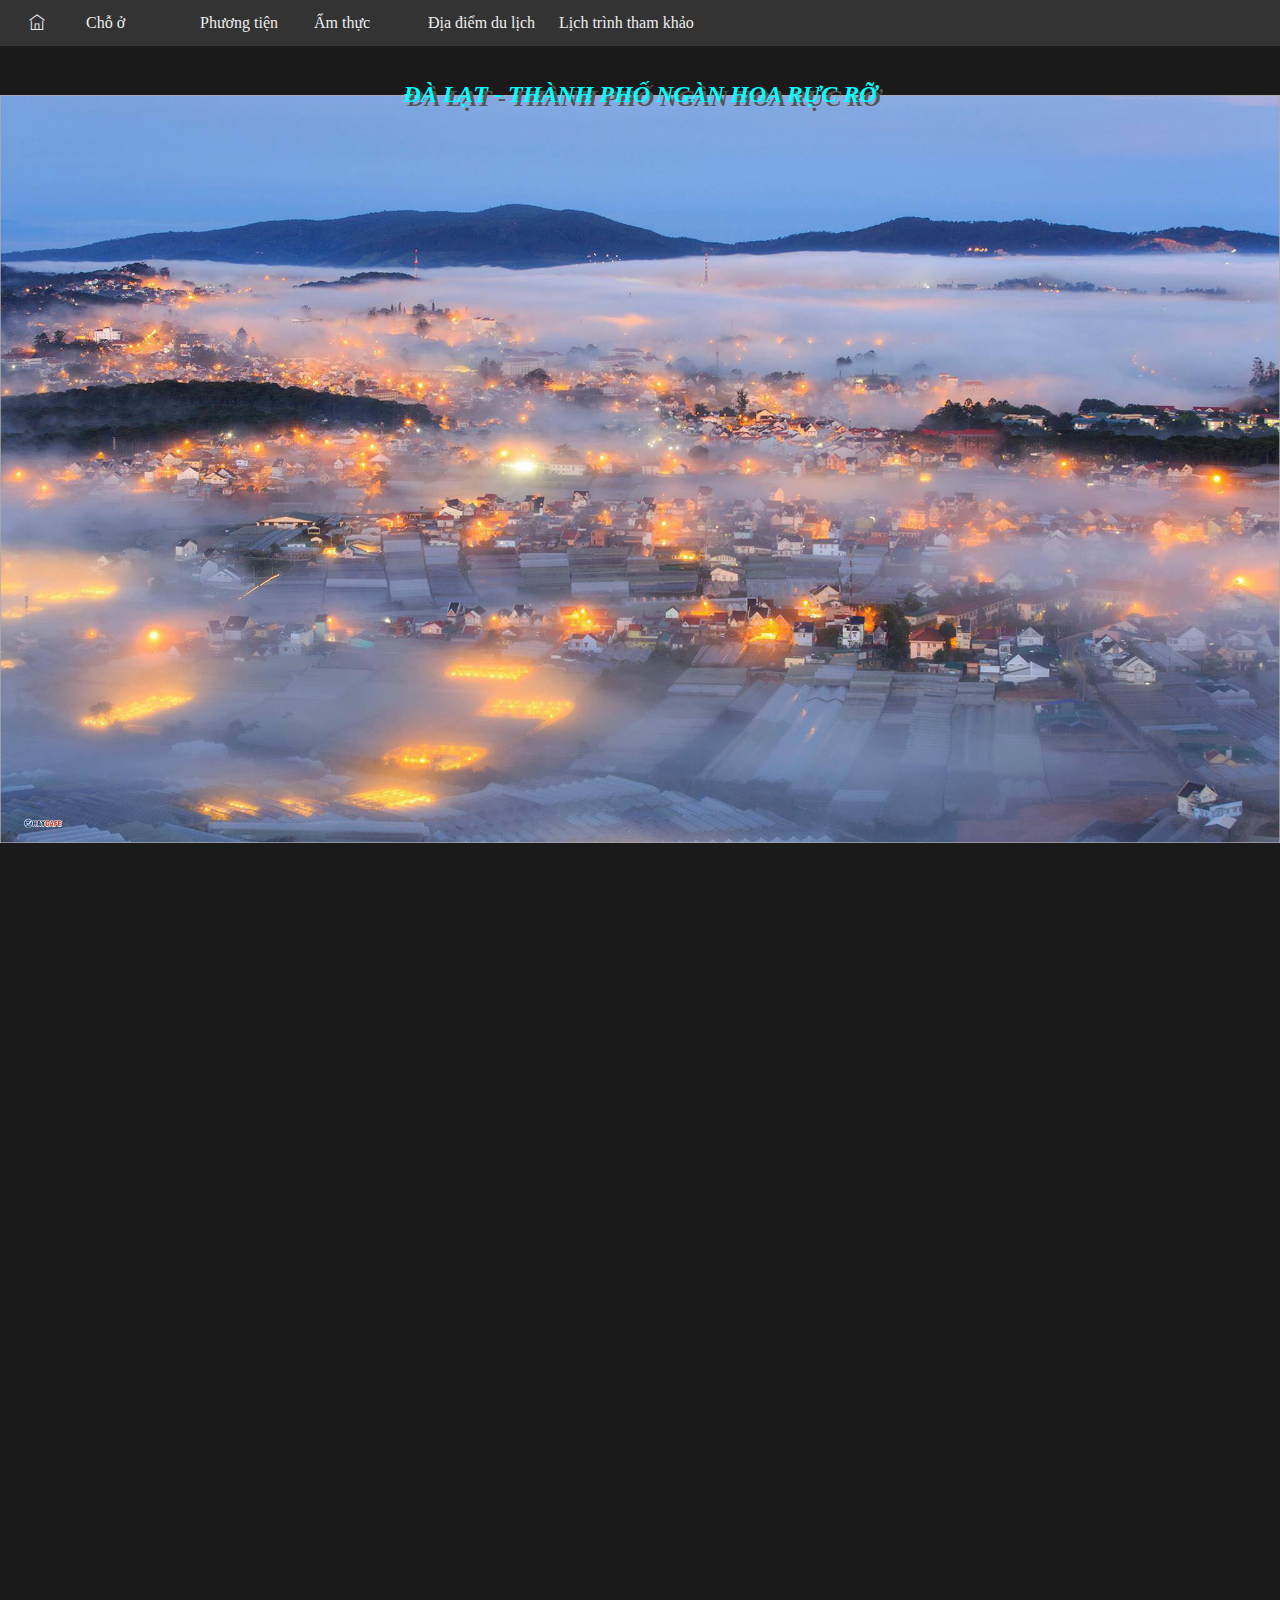
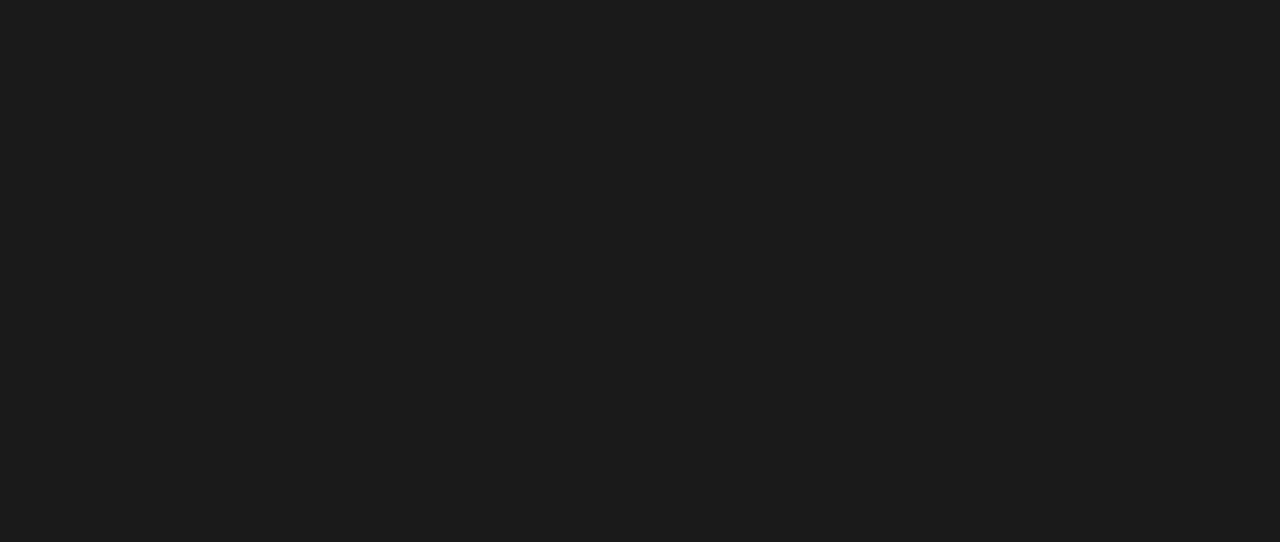
<file: index.html>
<!DOCTYPE html>
<html lang="en">
<head>
    <meta charset="UTF-8">
    <meta name="viewport" content="width=device-width, initial-scale=1.0">
    <title>Đà Lạt</title>
    <link rel="stylesheet" href="./asset/themify-icons-font/themify-icons/themify-icons.css">
    <link rel="stylesheet" href="./asset/css/main.css">
</head>
<body>
    <div id="main">
        <div id="menu">
            <i class="menu__homeIcon"></i>
            <ul class="menu__options menu__accom">
                <li>Chỗ ở</li>
                <li>Khách sạn</li>
                <li>Homestay</li>
            </ul>
            <ul class="menu__options menu__vehicle">
                <li>Phương tiện</li>
                <li>Xe máy</li>
                <li>Ô tô</li>
            </ul>
            <ul class="menu__options menu__cuisine">
                <li>Ẩm thực</li>              
                <li>Món chính</li>
                <li>Ăn vặt</li>
                <li>Đặc sản</li>
            </ul>
            <ul class="menu__options menu__touristSites">
                <li>Địa điểm du lịch</li>
                <li>Tham quan</li>
                <li>Vui chơi</li>
            </ul>
            <ul class="menu__options menu__samplePlan">
                <li>Lịch trình tham khảo</li>
            </ul>
        </div>
        <div class="content">
            
        </div>
        <div id="contact">
            <h1>CONTACT ME</h1>
            <div class="contact__icons">
                <i class="ti-facebook" ></i>
                <i class="ti-instagram"></i>
                <i class="ti-twitter-alt"></i>
            </div>
        </div>
    </div>
    
    <script src="./asset/js/main.js">
        
    </script>
</body>

</html>
</file>
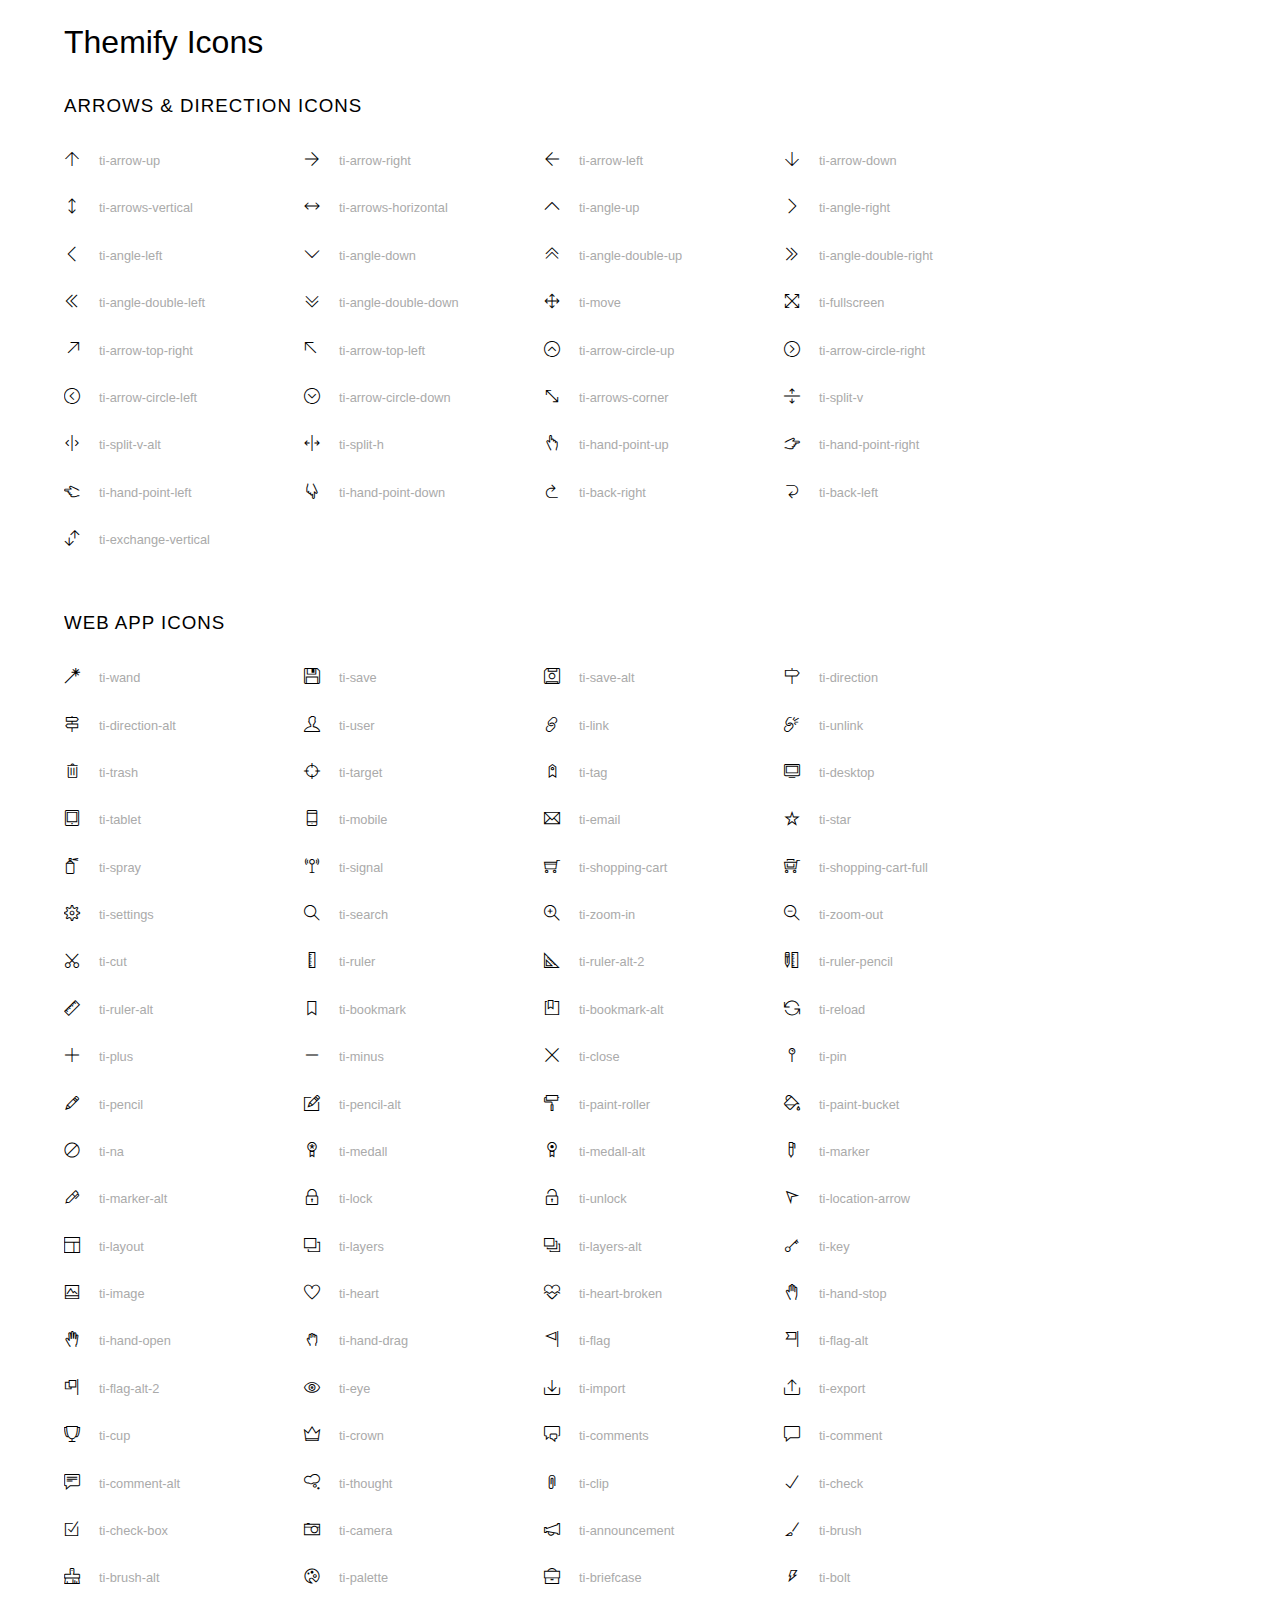
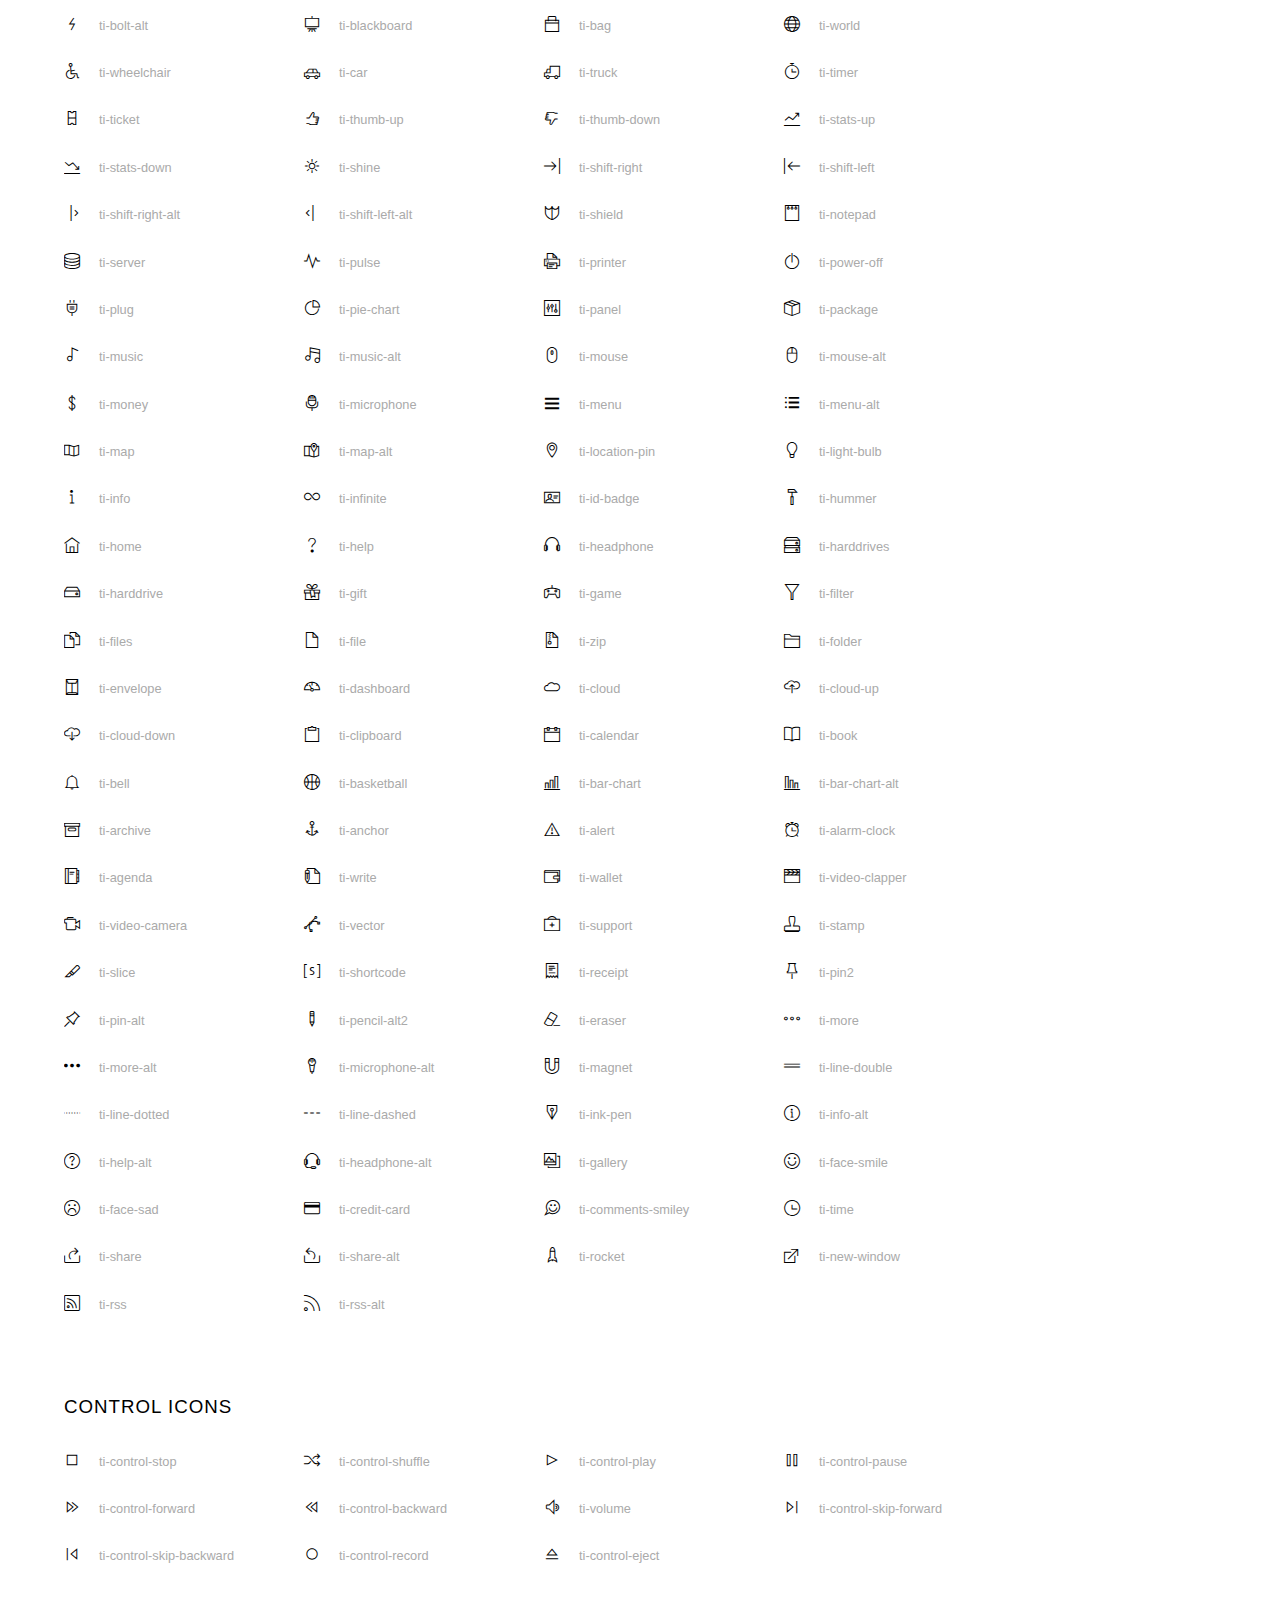
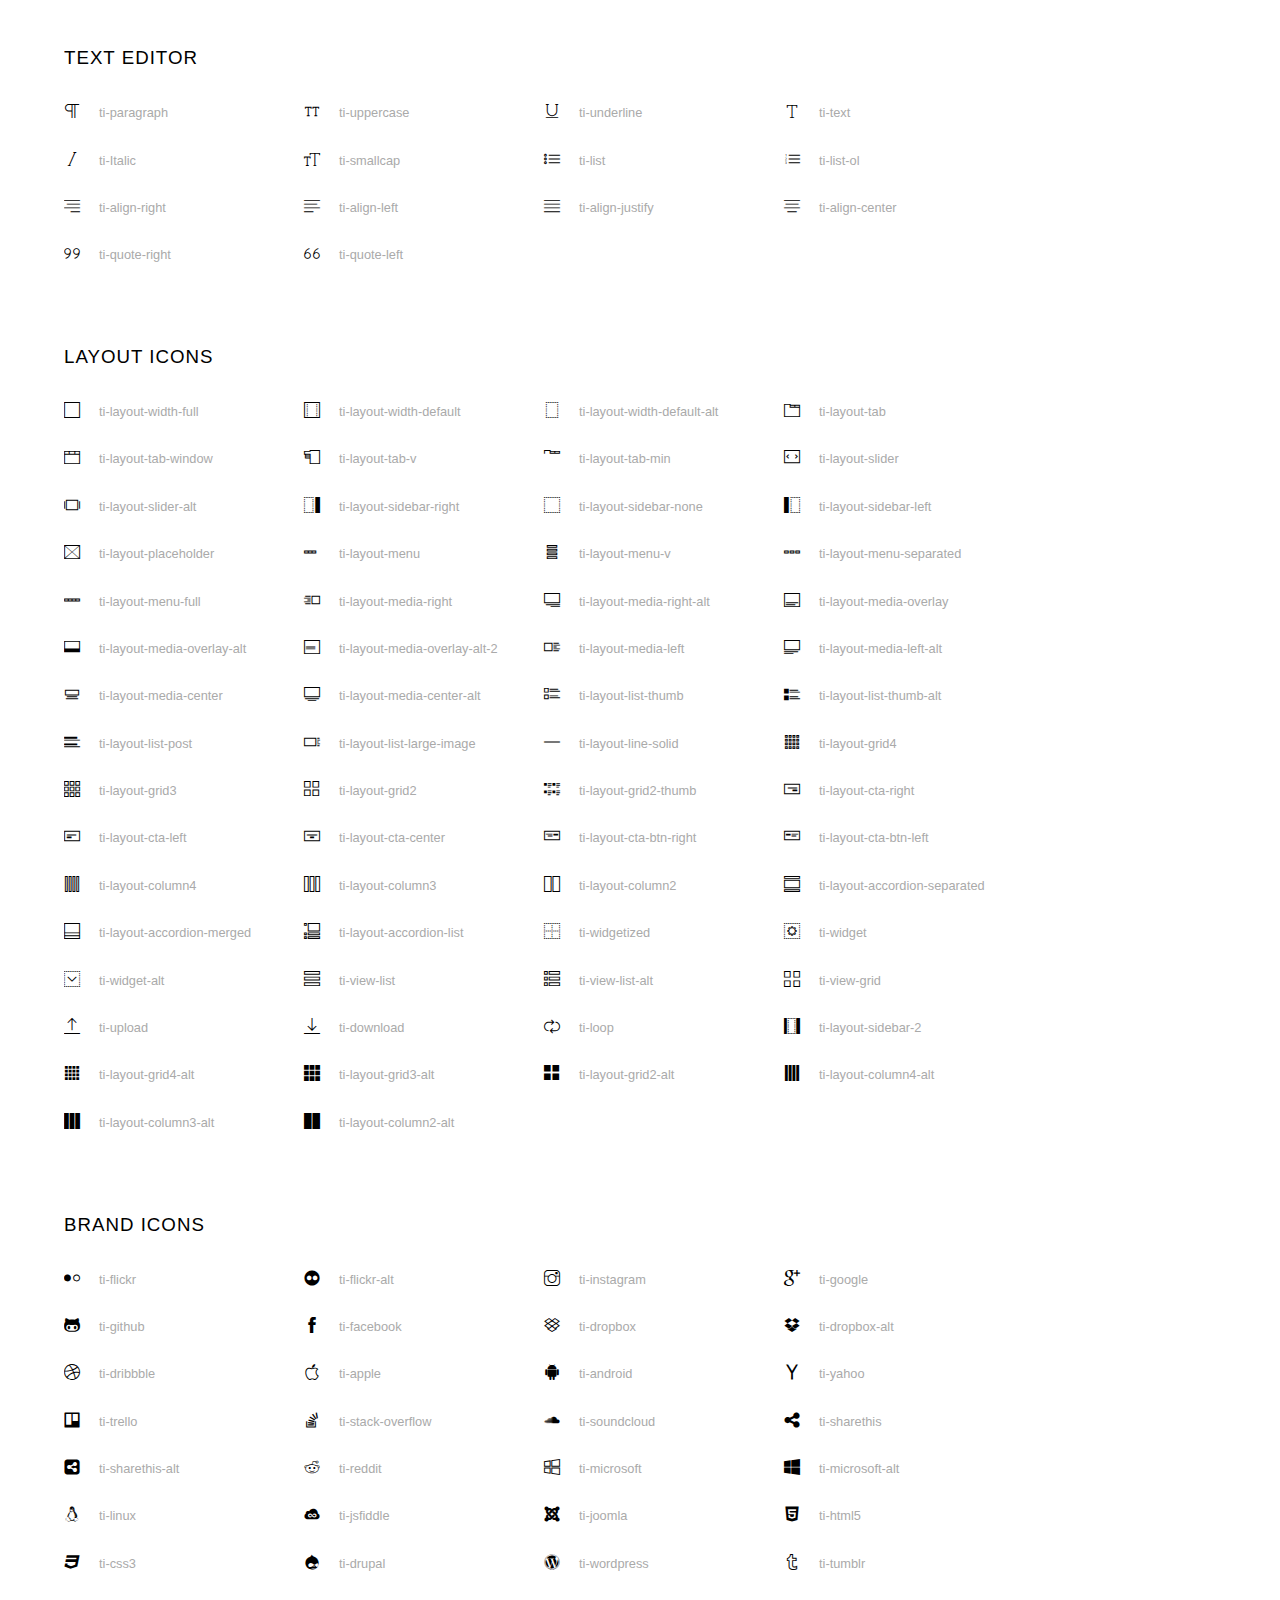
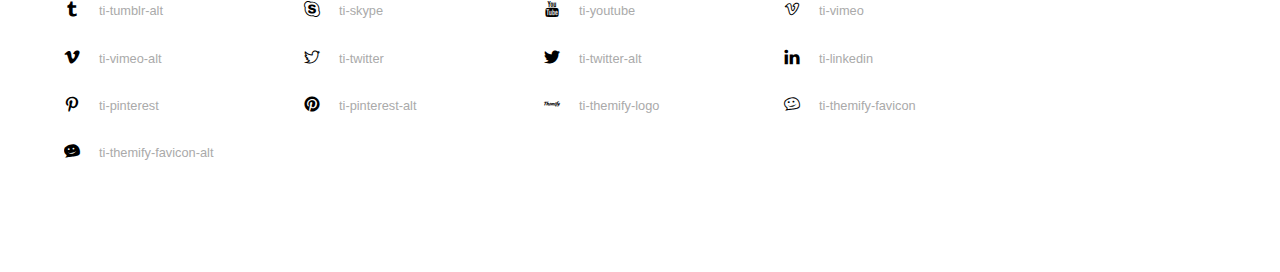
<file: asset/themify-icons-font/themify-icons/index.html>
<!doctype html>
<html>
<head>
	<meta charset="utf-8">
	<title>Themify Icon Font</title>
	<meta name="viewport" content="width=device-width">
	<link rel="stylesheet" href="demo-files/demo.css">
	<link rel="stylesheet" href="themify-icons.css">
	<!--[if lt IE 8]><!-->
	<link rel="stylesheet" href="ie7/ie7.css">
	<!--<![endif]-->
</head>
<body>
	<h1>Themify Icons</h1>

	<div class="icon-section">

		<div class="icon-section">
			<h3>Arrows &amp; Direction Icons </h3>

			<div class="icon-container">
				<span class="ti-arrow-up"></span><span class="icon-name"> ti-arrow-up</span>
			</div>
			<div class="icon-container">
				<span class="ti-arrow-right"></span><span class="icon-name"> ti-arrow-right</span>
			</div>
			<div class="icon-container">
				<span class="ti-arrow-left"></span><span class="icon-name"> ti-arrow-left</span>
			</div>
			<div class="icon-container">
				<span class="ti-arrow-down"></span><span class="icon-name"> ti-arrow-down</span>
			</div>
			<div class="icon-container">
				<span class="ti-arrows-vertical"></span><span class="icon-name"> ti-arrows-vertical</span>
			</div>
			<div class="icon-container">
				<span class="ti-arrows-horizontal"></span><span class="icon-name"> ti-arrows-horizontal</span>
			</div>
			<div class="icon-container">
				<span class="ti-angle-up"></span><span class="icon-name"> ti-angle-up</span>
			</div>
			<div class="icon-container">
				<span class="ti-angle-right"></span><span class="icon-name"> ti-angle-right</span>
			</div>
			<div class="icon-container">
				<span class="ti-angle-left"></span><span class="icon-name"> ti-angle-left</span>
			</div>
			<div class="icon-container">
				<span class="ti-angle-down"></span><span class="icon-name"> ti-angle-down</span>
			</div>	
			<div class="icon-container">
				<span class="ti-angle-double-up"></span><span class="icon-name"> ti-angle-double-up</span>
			</div>
			<div class="icon-container">
				<span class="ti-angle-double-right"></span><span class="icon-name"> ti-angle-double-right</span>
			</div>
			<div class="icon-container">
				<span class="ti-angle-double-left"></span><span class="icon-name"> ti-angle-double-left</span>
			</div>
			<div class="icon-container">
				<span class="ti-angle-double-down"></span><span class="icon-name"> ti-angle-double-down</span>
			</div>					
			<div class="icon-container">
				<span class="ti-move"></span><span class="icon-name"> ti-move</span>
			</div>
			<div class="icon-container">
				<span class="ti-fullscreen"></span><span class="icon-name"> ti-fullscreen</span>
			</div>
			<div class="icon-container">
				<span class="ti-arrow-top-right"></span><span class="icon-name"> ti-arrow-top-right</span>
			</div>
			<div class="icon-container">
				<span class="ti-arrow-top-left"></span><span class="icon-name"> ti-arrow-top-left</span>
			</div>
			<div class="icon-container">
				<span class="ti-arrow-circle-up"></span><span class="icon-name"> ti-arrow-circle-up</span>
			</div>
			<div class="icon-container">
				<span class="ti-arrow-circle-right"></span><span class="icon-name"> ti-arrow-circle-right</span>
			</div>
			<div class="icon-container">
				<span class="ti-arrow-circle-left"></span><span class="icon-name"> ti-arrow-circle-left</span>
			</div>
			<div class="icon-container">
				<span class="ti-arrow-circle-down"></span><span class="icon-name"> ti-arrow-circle-down</span>
			</div>
			<div class="icon-container">
				<span class="ti-arrows-corner"></span><span class="icon-name"> ti-arrows-corner</span>
			</div>
			<div class="icon-container">
				<span class="ti-split-v"></span><span class="icon-name"> ti-split-v</span>
			</div>

			<div class="icon-container">
				<span class="ti-split-v-alt"></span><span class="icon-name"> ti-split-v-alt</span>
			</div>
			<div class="icon-container">
				<span class="ti-split-h"></span><span class="icon-name"> ti-split-h</span>
			</div>
			<div class="icon-container">
				<span class="ti-hand-point-up"></span><span class="icon-name"> ti-hand-point-up</span>
			</div>
			<div class="icon-container">
				<span class="ti-hand-point-right"></span><span class="icon-name"> ti-hand-point-right</span>
			</div>
			<div class="icon-container">
				<span class="ti-hand-point-left"></span><span class="icon-name"> ti-hand-point-left</span>
			</div>
			<div class="icon-container">
				<span class="ti-hand-point-down"></span><span class="icon-name"> ti-hand-point-down</span>
			</div>
			<div class="icon-container">
				<span class="ti-back-right"></span><span class="icon-name"> ti-back-right</span>
			</div>
			<div class="icon-container">
				<span class="ti-back-left"></span><span class="icon-name"> ti-back-left</span>
			</div>
			<div class="icon-container">
				<span class="ti-exchange-vertical"></span><span class="icon-name"> ti-exchange-vertical</span>
			</div>

		</div> <!-- Arrows Icons -->



		<h3>Web App Icons</h3>
		
		<div class="icon-section">

			<div class="icon-container">
				<span class="ti-wand"></span><span class="icon-name"> ti-wand</span>
			</div>
			<div class="icon-container">
				<span class="ti-save"></span><span class="icon-name"> ti-save</span>
			</div>
			<div class="icon-container">
				<span class="ti-save-alt"></span><span class="icon-name"> ti-save-alt</span>
			</div>

			<div class="icon-container">
				<span class="ti-direction"></span><span class="icon-name"> ti-direction</span>
			</div>
			<div class="icon-container">
				<span class="ti-direction-alt"></span><span class="icon-name"> ti-direction-alt</span>
			</div>
			<div class="icon-container">
				<span class="ti-user"></span><span class="icon-name"> ti-user</span>
			</div>
			<div class="icon-container">
				<span class="ti-link"></span><span class="icon-name"> ti-link</span>
			</div>
			<div class="icon-container">
				<span class="ti-unlink"></span><span class="icon-name"> ti-unlink</span>
			</div>
			<div class="icon-container">
				<span class="ti-trash"></span><span class="icon-name"> ti-trash</span>
			</div>
			<div class="icon-container">
				<span class="ti-target"></span><span class="icon-name"> ti-target</span>
			</div>
			<div class="icon-container">
				<span class="ti-tag"></span><span class="icon-name"> ti-tag</span>
			</div>
			<div class="icon-container">
				<span class="ti-desktop"></span><span class="icon-name"> ti-desktop</span>
			</div>
			<div class="icon-container">
				<span class="ti-tablet"></span><span class="icon-name"> ti-tablet</span>
			</div>
			<div class="icon-container">
				<span class="ti-mobile"></span><span class="icon-name"> ti-mobile</span>
			</div>
			<div class="icon-container">
				<span class="ti-email"></span><span class="icon-name"> ti-email</span>
			</div>	
			<div class="icon-container">
				<span class="ti-star"></span><span class="icon-name"> ti-star</span>
			</div>
			<div class="icon-container">
				<span class="ti-spray"></span><span class="icon-name"> ti-spray</span>
			</div>
			<div class="icon-container">
				<span class="ti-signal"></span><span class="icon-name"> ti-signal</span>
			</div>
			<div class="icon-container">
				<span class="ti-shopping-cart"></span><span class="icon-name"> ti-shopping-cart</span>
			</div>
			<div class="icon-container">
				<span class="ti-shopping-cart-full"></span><span class="icon-name"> ti-shopping-cart-full</span>
			</div>
			<div class="icon-container">
				<span class="ti-settings"></span><span class="icon-name"> ti-settings</span>
			</div>
			<div class="icon-container">
				<span class="ti-search"></span><span class="icon-name"> ti-search</span>
			</div>
			<div class="icon-container">
				<span class="ti-zoom-in"></span><span class="icon-name"> ti-zoom-in</span>
			</div>
			<div class="icon-container">
				<span class="ti-zoom-out"></span><span class="icon-name"> ti-zoom-out</span>
			</div>
			<div class="icon-container">
				<span class="ti-cut"></span><span class="icon-name"> ti-cut</span>
			</div>
			<div class="icon-container">
				<span class="ti-ruler"></span><span class="icon-name"> ti-ruler</span>
			</div>
			<div class="icon-container">
				<span class="ti-ruler-alt-2"></span><span class="icon-name"> ti-ruler-alt-2</span>
			</div>			
			<div class="icon-container">
				<span class="ti-ruler-pencil"></span><span class="icon-name"> ti-ruler-pencil</span>
			</div>
			<div class="icon-container">
				<span class="ti-ruler-alt"></span><span class="icon-name"> ti-ruler-alt</span>
			</div>
			<div class="icon-container">
				<span class="ti-bookmark"></span><span class="icon-name"> ti-bookmark</span>
			</div>
			<div class="icon-container">
				<span class="ti-bookmark-alt"></span><span class="icon-name"> ti-bookmark-alt</span>
			</div>
			<div class="icon-container">
				<span class="ti-reload"></span><span class="icon-name"> ti-reload</span>
			</div>
			<div class="icon-container">
				<span class="ti-plus"></span><span class="icon-name"> ti-plus</span>
			</div>
			<div class="icon-container">
				<span class="ti-minus"></span><span class="icon-name"> ti-minus</span>
			</div>
			<div class="icon-container">
				<span class="ti-close"></span><span class="icon-name"> ti-close</span>
			</div>			
			<div class="icon-container">
				<span class="ti-pin"></span><span class="icon-name"> ti-pin</span>
			</div>
			<div class="icon-container">
				<span class="ti-pencil"></span><span class="icon-name"> ti-pencil</span>
			</div>
					
		  	<div class="icon-container">
				<span class="ti-pencil-alt"></span><span class="icon-name"> ti-pencil-alt</span>
			</div>
			<div class="icon-container">
				<span class="ti-paint-roller"></span><span class="icon-name"> ti-paint-roller</span>
			</div>
			<div class="icon-container">
				<span class="ti-paint-bucket"></span><span class="icon-name"> ti-paint-bucket</span>
			</div>
			<div class="icon-container">
				<span class="ti-na"></span><span class="icon-name"> ti-na</span>
			</div>
			<div class="icon-container">
				<span class="ti-medall"></span><span class="icon-name"> ti-medall</span>
			</div>
			<div class="icon-container">
				<span class="ti-medall-alt"></span><span class="icon-name"> ti-medall-alt</span>
			</div>
			<div class="icon-container">
				<span class="ti-marker"></span><span class="icon-name"> ti-marker</span>
			</div>
			<div class="icon-container">
				<span class="ti-marker-alt"></span><span class="icon-name"> ti-marker-alt</span>
			</div>

			<div class="icon-container">
				<span class="ti-lock"></span><span class="icon-name"> ti-lock</span>
			</div>
			<div class="icon-container">
				<span class="ti-unlock"></span><span class="icon-name"> ti-unlock</span>
			</div>
			<div class="icon-container">
				<span class="ti-location-arrow"></span><span class="icon-name"> ti-location-arrow</span>
			</div>
			<div class="icon-container">
				<span class="ti-layout"></span><span class="icon-name"> ti-layout</span>
			</div>
			<div class="icon-container">
				<span class="ti-layers"></span><span class="icon-name"> ti-layers</span>
			</div>
			<div class="icon-container">
				<span class="ti-layers-alt"></span><span class="icon-name"> ti-layers-alt</span>
			</div>
			<div class="icon-container">
				<span class="ti-key"></span><span class="icon-name"> ti-key</span>
			</div>
			<div class="icon-container">
				<span class="ti-image"></span><span class="icon-name"> ti-image</span>
			</div>
			<div class="icon-container">
				<span class="ti-heart"></span><span class="icon-name"> ti-heart</span>
			</div>
			<div class="icon-container">
				<span class="ti-heart-broken"></span><span class="icon-name"> ti-heart-broken</span>
			</div>
			<div class="icon-container">
				<span class="ti-hand-stop"></span><span class="icon-name"> ti-hand-stop</span>
			</div>
			<div class="icon-container">
				<span class="ti-hand-open"></span><span class="icon-name"> ti-hand-open</span>
			</div>
			<div class="icon-container">
				<span class="ti-hand-drag"></span><span class="icon-name"> ti-hand-drag</span>
			</div>
			<div class="icon-container">
				<span class="ti-flag"></span><span class="icon-name"> ti-flag</span>
			</div>
			<div class="icon-container">
				<span class="ti-flag-alt"></span><span class="icon-name"> ti-flag-alt</span>
			</div>
			<div class="icon-container">
				<span class="ti-flag-alt-2"></span><span class="icon-name"> ti-flag-alt-2</span>
			</div>
			<div class="icon-container">
				<span class="ti-eye"></span><span class="icon-name"> ti-eye</span>
			</div>
			<div class="icon-container">
				<span class="ti-import"></span><span class="icon-name"> ti-import</span>
			</div>			
			<div class="icon-container">
				<span class="ti-export"></span><span class="icon-name"> ti-export</span>
			</div>
			<div class="icon-container">
				<span class="ti-cup"></span><span class="icon-name"> ti-cup</span>
			</div>
			<div class="icon-container">
				<span class="ti-crown"></span><span class="icon-name"> ti-crown</span>
			</div>
			<div class="icon-container">
				<span class="ti-comments"></span><span class="icon-name"> ti-comments</span>
			</div>
			<div class="icon-container">
				<span class="ti-comment"></span><span class="icon-name"> ti-comment</span>
			</div>
			<div class="icon-container">
				<span class="ti-comment-alt"></span><span class="icon-name"> ti-comment-alt</span>
			</div>
			<div class="icon-container">
				<span class="ti-thought"></span><span class="icon-name"> ti-thought</span>
			</div>			
			<div class="icon-container">
				<span class="ti-clip"></span><span class="icon-name"> ti-clip</span>
			</div>

			<div class="icon-container">
				<span class="ti-check"></span><span class="icon-name"> ti-check</span>
			</div>
			<div class="icon-container">
				<span class="ti-check-box"></span><span class="icon-name"> ti-check-box</span>
			</div>
			<div class="icon-container">
				<span class="ti-camera"></span><span class="icon-name"> ti-camera</span>
			</div>
			<div class="icon-container">
				<span class="ti-announcement"></span><span class="icon-name"> ti-announcement</span>
			</div>
			<div class="icon-container">
				<span class="ti-brush"></span><span class="icon-name"> ti-brush</span>
			</div>
			<div class="icon-container">
				<span class="ti-brush-alt"></span><span class="icon-name"> ti-brush-alt</span>
			</div>
			<div class="icon-container">
				<span class="ti-palette"></span><span class="icon-name"> ti-palette</span>
			</div>			
			<div class="icon-container">
				<span class="ti-briefcase"></span><span class="icon-name"> ti-briefcase</span>
			</div>
			<div class="icon-container">
				<span class="ti-bolt"></span><span class="icon-name"> ti-bolt</span>
			</div>
			<div class="icon-container">
				<span class="ti-bolt-alt"></span><span class="icon-name"> ti-bolt-alt</span>
			</div>
			<div class="icon-container">
				<span class="ti-blackboard"></span><span class="icon-name"> ti-blackboard</span>
			</div>
			<div class="icon-container">
				<span class="ti-bag"></span><span class="icon-name"> ti-bag</span>
			</div>
			<div class="icon-container">
				<span class="ti-world"></span><span class="icon-name"> ti-world</span>
			</div>
			<div class="icon-container">
				<span class="ti-wheelchair"></span><span class="icon-name"> ti-wheelchair</span>
			</div>
			<div class="icon-container">
				<span class="ti-car"></span><span class="icon-name"> ti-car</span>
			</div>
			<div class="icon-container">
				<span class="ti-truck"></span><span class="icon-name"> ti-truck</span>
			</div>
			<div class="icon-container">
				<span class="ti-timer"></span><span class="icon-name"> ti-timer</span>
			</div>
			<div class="icon-container">
				<span class="ti-ticket"></span><span class="icon-name"> ti-ticket</span>
			</div>
			<div class="icon-container">
				<span class="ti-thumb-up"></span><span class="icon-name"> ti-thumb-up</span>
			</div>
			<div class="icon-container">
				<span class="ti-thumb-down"></span><span class="icon-name"> ti-thumb-down</span>
			</div>

			<div class="icon-container">
				<span class="ti-stats-up"></span><span class="icon-name"> ti-stats-up</span>
			</div>
			<div class="icon-container">
				<span class="ti-stats-down"></span><span class="icon-name"> ti-stats-down</span>
			</div>
			<div class="icon-container">
				<span class="ti-shine"></span><span class="icon-name"> ti-shine</span>
			</div>
			<div class="icon-container">
				<span class="ti-shift-right"></span><span class="icon-name"> ti-shift-right</span>
			</div>
			<div class="icon-container">
				<span class="ti-shift-left"></span><span class="icon-name"> ti-shift-left</span>
			</div>

			<div class="icon-container">
				<span class="ti-shift-right-alt"></span><span class="icon-name"> ti-shift-right-alt</span>
			</div>
			<div class="icon-container">
				<span class="ti-shift-left-alt"></span><span class="icon-name"> ti-shift-left-alt</span>
			</div>
			<div class="icon-container">
				<span class="ti-shield"></span><span class="icon-name"> ti-shield</span>
			</div>
			<div class="icon-container">
				<span class="ti-notepad"></span><span class="icon-name"> ti-notepad</span>
			</div>
			<div class="icon-container">
				<span class="ti-server"></span><span class="icon-name"> ti-server</span>
			</div>

			<div class="icon-container">
				<span class="ti-pulse"></span><span class="icon-name"> ti-pulse</span>
			</div>
			<div class="icon-container">
				<span class="ti-printer"></span><span class="icon-name"> ti-printer</span>
			</div>
			<div class="icon-container">
				<span class="ti-power-off"></span><span class="icon-name"> ti-power-off</span>
			</div>
			<div class="icon-container">
				<span class="ti-plug"></span><span class="icon-name"> ti-plug</span>
			</div>
			<div class="icon-container">
				<span class="ti-pie-chart"></span><span class="icon-name"> ti-pie-chart</span>
			</div>

			<div class="icon-container">
				<span class="ti-panel"></span><span class="icon-name"> ti-panel</span>
			</div>
			<div class="icon-container">
				<span class="ti-package"></span><span class="icon-name"> ti-package</span>
			</div>
			<div class="icon-container">
				<span class="ti-music"></span><span class="icon-name"> ti-music</span>
			</div>
			<div class="icon-container">
				<span class="ti-music-alt"></span><span class="icon-name"> ti-music-alt</span>
			</div>
			<div class="icon-container">
				<span class="ti-mouse"></span><span class="icon-name"> ti-mouse</span>
			</div>
			<div class="icon-container">
				<span class="ti-mouse-alt"></span><span class="icon-name"> ti-mouse-alt</span>
			</div>
			<div class="icon-container">
				<span class="ti-money"></span><span class="icon-name"> ti-money</span>
			</div>
			<div class="icon-container">
				<span class="ti-microphone"></span><span class="icon-name"> ti-microphone</span>
			</div>
			<div class="icon-container">
				<span class="ti-menu"></span><span class="icon-name"> ti-menu</span>
			</div>
			<div class="icon-container">
				<span class="ti-menu-alt"></span><span class="icon-name"> ti-menu-alt</span>
			</div>
			<div class="icon-container">
				<span class="ti-map"></span><span class="icon-name"> ti-map</span>
			</div>
			<div class="icon-container">
				<span class="ti-map-alt"></span><span class="icon-name"> ti-map-alt</span>
			</div>

			<div class="icon-container">
				<span class="ti-location-pin"></span><span class="icon-name"> ti-location-pin</span>
			</div>

			<div class="icon-container">
				<span class="ti-light-bulb"></span><span class="icon-name"> ti-light-bulb</span>
			</div>
			<div class="icon-container">
				<span class="ti-info"></span><span class="icon-name"> ti-info</span>
			</div>
			<div class="icon-container">
				<span class="ti-infinite"></span><span class="icon-name"> ti-infinite</span>
			</div>
			<div class="icon-container">
				<span class="ti-id-badge"></span><span class="icon-name"> ti-id-badge</span>
			</div>
			<div class="icon-container">
				<span class="ti-hummer"></span><span class="icon-name"> ti-hummer</span>
			</div>
			<div class="icon-container">
				<span class="ti-home"></span><span class="icon-name"> ti-home</span>
			</div>
			<div class="icon-container">
				<span class="ti-help"></span><span class="icon-name"> ti-help</span>
			</div>
			<div class="icon-container">
				<span class="ti-headphone"></span><span class="icon-name"> ti-headphone</span>
			</div>
			<div class="icon-container">
				<span class="ti-harddrives"></span><span class="icon-name"> ti-harddrives</span>
			</div>
			<div class="icon-container">
				<span class="ti-harddrive"></span><span class="icon-name"> ti-harddrive</span>
			</div>
			<div class="icon-container">
				<span class="ti-gift"></span><span class="icon-name"> ti-gift</span>
			</div>
			<div class="icon-container">
				<span class="ti-game"></span><span class="icon-name"> ti-game</span>
			</div>
			<div class="icon-container">
				<span class="ti-filter"></span><span class="icon-name"> ti-filter</span>
			</div>
			<div class="icon-container">
				<span class="ti-files"></span><span class="icon-name"> ti-files</span>
			</div>
			<div class="icon-container">
				<span class="ti-file"></span><span class="icon-name"> ti-file</span>
			</div>
			<div class="icon-container">
				<span class="ti-zip"></span><span class="icon-name"> ti-zip</span>
			</div>
			<div class="icon-container">
				<span class="ti-folder"></span><span class="icon-name"> ti-folder</span>
			</div>			
			<div class="icon-container">
				<span class="ti-envelope"></span><span class="icon-name"> ti-envelope</span>
			</div>


			<div class="icon-container">
				<span class="ti-dashboard"></span><span class="icon-name"> ti-dashboard</span>
			</div>
			<div class="icon-container">
				<span class="ti-cloud"></span><span class="icon-name"> ti-cloud</span>
			</div>
			<div class="icon-container">
				<span class="ti-cloud-up"></span><span class="icon-name"> ti-cloud-up</span>
			</div>
			<div class="icon-container">
				<span class="ti-cloud-down"></span><span class="icon-name"> ti-cloud-down</span>
			</div>
			<div class="icon-container">
				<span class="ti-clipboard"></span><span class="icon-name"> ti-clipboard</span>
			</div>
			<div class="icon-container">
				<span class="ti-calendar"></span><span class="icon-name"> ti-calendar</span>
			</div>
			<div class="icon-container">
				<span class="ti-book"></span><span class="icon-name"> ti-book</span>
			</div>
			<div class="icon-container">
				<span class="ti-bell"></span><span class="icon-name"> ti-bell</span>
			</div>
			<div class="icon-container">
				<span class="ti-basketball"></span><span class="icon-name"> ti-basketball</span>
			</div>
			<div class="icon-container">
				<span class="ti-bar-chart"></span><span class="icon-name"> ti-bar-chart</span>
			</div>
			<div class="icon-container">
				<span class="ti-bar-chart-alt"></span><span class="icon-name"> ti-bar-chart-alt</span>
			</div>


			<div class="icon-container">
				<span class="ti-archive"></span><span class="icon-name"> ti-archive</span>
			</div>
			<div class="icon-container">
				<span class="ti-anchor"></span><span class="icon-name"> ti-anchor</span>
			</div>

			<div class="icon-container">
				<span class="ti-alert"></span><span class="icon-name"> ti-alert</span>
			</div>
			<div class="icon-container">
				<span class="ti-alarm-clock"></span><span class="icon-name"> ti-alarm-clock</span>
			</div>
			<div class="icon-container">
				<span class="ti-agenda"></span><span class="icon-name"> ti-agenda</span>
			</div>
			<div class="icon-container">
				<span class="ti-write"></span><span class="icon-name"> ti-write</span>
			</div>

			<div class="icon-container">
				<span class="ti-wallet"></span><span class="icon-name"> ti-wallet</span>
			</div>
			<div class="icon-container">
				<span class="ti-video-clapper"></span><span class="icon-name"> ti-video-clapper</span>
			</div>
			<div class="icon-container">
				<span class="ti-video-camera"></span><span class="icon-name"> ti-video-camera</span>
			</div>
			<div class="icon-container">
				<span class="ti-vector"></span><span class="icon-name"> ti-vector</span>
			</div>

			<div class="icon-container">
				<span class="ti-support"></span><span class="icon-name"> ti-support</span>
			</div>
			<div class="icon-container">
				<span class="ti-stamp"></span><span class="icon-name"> ti-stamp</span>
			</div>
			<div class="icon-container">
				<span class="ti-slice"></span><span class="icon-name"> ti-slice</span>
			</div>
			<div class="icon-container">
				<span class="ti-shortcode"></span><span class="icon-name"> ti-shortcode</span>
			</div>
			<div class="icon-container">
				<span class="ti-receipt"></span><span class="icon-name"> ti-receipt</span>
			</div>
			<div class="icon-container">
				<span class="ti-pin2"></span><span class="icon-name"> ti-pin2</span>
			</div>
			<div class="icon-container">
				<span class="ti-pin-alt"></span><span class="icon-name"> ti-pin-alt</span>
			</div>
			<div class="icon-container">
				<span class="ti-pencil-alt2"></span><span class="icon-name"> ti-pencil-alt2</span>
			</div>
			<div class="icon-container">
				<span class="ti-eraser"></span><span class="icon-name"> ti-eraser</span>
			</div>			
			<div class="icon-container">
				<span class="ti-more"></span><span class="icon-name"> ti-more</span>
			</div>
			<div class="icon-container">
				<span class="ti-more-alt"></span><span class="icon-name"> ti-more-alt</span>
			</div>
			<div class="icon-container">
				<span class="ti-microphone-alt"></span><span class="icon-name"> ti-microphone-alt</span>
			</div>
			<div class="icon-container">
				<span class="ti-magnet"></span><span class="icon-name"> ti-magnet</span>
			</div>
			<div class="icon-container">
				<span class="ti-line-double"></span><span class="icon-name"> ti-line-double</span>
			</div>
			<div class="icon-container">
				<span class="ti-line-dotted"></span><span class="icon-name"> ti-line-dotted</span>
			</div>
			<div class="icon-container">
				<span class="ti-line-dashed"></span><span class="icon-name"> ti-line-dashed</span>
			</div>

			<div class="icon-container">
				<span class="ti-ink-pen"></span><span class="icon-name"> ti-ink-pen</span>
			</div>
			<div class="icon-container">
				<span class="ti-info-alt"></span><span class="icon-name"> ti-info-alt</span>
			</div>
			<div class="icon-container">
				<span class="ti-help-alt"></span><span class="icon-name"> ti-help-alt</span>
			</div>
			<div class="icon-container">
				<span class="ti-headphone-alt"></span><span class="icon-name"> ti-headphone-alt</span>
			</div>

			<div class="icon-container">
				<span class="ti-gallery"></span><span class="icon-name"> ti-gallery</span>
			</div>
			<div class="icon-container">
				<span class="ti-face-smile"></span><span class="icon-name"> ti-face-smile</span>
			</div>
			<div class="icon-container">
				<span class="ti-face-sad"></span><span class="icon-name"> ti-face-sad</span>
			</div>
			<div class="icon-container">
				<span class="ti-credit-card"></span><span class="icon-name"> ti-credit-card</span>
			</div>
			<div class="icon-container">
				<span class="ti-comments-smiley"></span><span class="icon-name"> ti-comments-smiley</span>
			</div>
			<div class="icon-container">
				<span class="ti-time"></span><span class="icon-name"> ti-time</span>
			</div>
			<div class="icon-container">
				<span class="ti-share"></span><span class="icon-name"> ti-share</span>
			</div>
			<div class="icon-container">
				<span class="ti-share-alt"></span><span class="icon-name"> ti-share-alt</span>
			</div>
			<div class="icon-container">
				<span class="ti-rocket"></span><span class="icon-name"> ti-rocket</span>
			</div>

			<div class="icon-container">
				<span class="ti-new-window"></span><span class="icon-name"> ti-new-window</span>
			</div>

			<div class="icon-container">
				<span class="ti-rss"></span><span class="icon-name"> ti-rss</span>
			</div>

			<div class="icon-container">
				<span class="ti-rss-alt"></span><span class="icon-name"> ti-rss-alt</span>
			</div>
			
		</div><!-- Web App Icons -->


		<div class="icon-section">
			<h3>Control Icons</h3>
			<div class="icon-container">
				<span class="ti-control-stop"></span><span class="icon-name"> ti-control-stop</span>
			</div>
			<div class="icon-container">
				<span class="ti-control-shuffle"></span><span class="icon-name"> ti-control-shuffle</span>
			</div>
			<div class="icon-container">
				<span class="ti-control-play"></span><span class="icon-name"> ti-control-play</span>
			</div>
			<div class="icon-container">
				<span class="ti-control-pause"></span><span class="icon-name"> ti-control-pause</span>
			</div>
			<div class="icon-container">
				<span class="ti-control-forward"></span><span class="icon-name"> ti-control-forward</span>
			</div>
			<div class="icon-container">
				<span class="ti-control-backward"></span><span class="icon-name"> ti-control-backward</span>
			</div>	
			<div class="icon-container">
				<span class="ti-volume"></span><span class="icon-name"> ti-volume</span>
			</div>
			<div class="icon-container">
				<span class="ti-control-skip-forward"></span><span class="icon-name"> ti-control-skip-forward</span>
			</div>
			<div class="icon-container">
				<span class="ti-control-skip-backward"></span><span class="icon-name"> ti-control-skip-backward</span>
			</div>
			<div class="icon-container">
				<span class="ti-control-record"></span><span class="icon-name"> ti-control-record</span>
			</div>
			<div class="icon-container">
				<span class="ti-control-eject"></span><span class="icon-name"> ti-control-eject</span>
			</div>			
		</div> <!-- Control Icons -->


		<div class="icon-section">
			<h3>Text Editor</h3>

			<div class="icon-container">
				<span class="ti-paragraph"></span><span class="icon-name"> ti-paragraph</span>
			</div>
			<div class="icon-container">
				<span class="ti-uppercase"></span><span class="icon-name"> ti-uppercase</span>
			</div>

			<div class="icon-container">
				<span class="ti-underline"></span><span class="icon-name"> ti-underline</span>
			</div>
			<div class="icon-container">
				<span class="ti-text"></span><span class="icon-name"> ti-text</span>
			</div>
			<div class="icon-container">
				<span class="ti-Italic"></span><span class="icon-name"> ti-Italic</span>
			</div>
			<div class="icon-container">
				<span class="ti-smallcap"></span><span class="icon-name"> ti-smallcap</span>
			</div>
			<div class="icon-container">
				<span class="ti-list"></span><span class="icon-name"> ti-list</span>
			</div>
			<div class="icon-container">
				<span class="ti-list-ol"></span><span class="icon-name"> ti-list-ol</span>
			</div>
			<div class="icon-container">
				<span class="ti-align-right"></span><span class="icon-name"> ti-align-right</span>
			</div>
			<div class="icon-container">
				<span class="ti-align-left"></span><span class="icon-name"> ti-align-left</span>
			</div>
			<div class="icon-container">
				<span class="ti-align-justify"></span><span class="icon-name"> ti-align-justify</span>
			</div>
			<div class="icon-container">
				<span class="ti-align-center"></span><span class="icon-name"> ti-align-center</span>
			</div>
			<div class="icon-container">
				<span class="ti-quote-right"></span><span class="icon-name"> ti-quote-right</span>
			</div>
			<div class="icon-container">
				<span class="ti-quote-left"></span><span class="icon-name"> ti-quote-left</span>
			</div>

		</div> <!-- Text Editor -->



		<div class="icon-section">
			<h3>Layout Icons</h3>
			<div class="icon-container">
				<span class="ti-layout-width-full"></span><span class="icon-name"> ti-layout-width-full</span>
			</div>
			<div class="icon-container">
				<span class="ti-layout-width-default"></span><span class="icon-name"> ti-layout-width-default</span>
			</div>
			<div class="icon-container">
				<span class="ti-layout-width-default-alt"></span><span class="icon-name"> ti-layout-width-default-alt</span>
			</div>
			<div class="icon-container">
				<span class="ti-layout-tab"></span><span class="icon-name"> ti-layout-tab</span>
			</div>
			<div class="icon-container">
				<span class="ti-layout-tab-window"></span><span class="icon-name"> ti-layout-tab-window</span>
			</div>
			<div class="icon-container">
				<span class="ti-layout-tab-v"></span><span class="icon-name"> ti-layout-tab-v</span>
			</div>
			<div class="icon-container">
				<span class="ti-layout-tab-min"></span><span class="icon-name"> ti-layout-tab-min</span>
			</div>
			<div class="icon-container">
				<span class="ti-layout-slider"></span><span class="icon-name"> ti-layout-slider</span>
			</div>
			<div class="icon-container">
				<span class="ti-layout-slider-alt"></span><span class="icon-name"> ti-layout-slider-alt</span>
			</div>
			<div class="icon-container">
				<span class="ti-layout-sidebar-right"></span><span class="icon-name"> ti-layout-sidebar-right</span>
			</div>
			<div class="icon-container">
				<span class="ti-layout-sidebar-none"></span><span class="icon-name"> ti-layout-sidebar-none</span>
			</div>
			<div class="icon-container">
				<span class="ti-layout-sidebar-left"></span><span class="icon-name"> ti-layout-sidebar-left</span>
			</div>
			<div class="icon-container">
				<span class="ti-layout-placeholder"></span><span class="icon-name"> ti-layout-placeholder</span>
			</div>
			<div class="icon-container">
				<span class="ti-layout-menu"></span><span class="icon-name"> ti-layout-menu</span>
			</div>
			<div class="icon-container">
				<span class="ti-layout-menu-v"></span><span class="icon-name"> ti-layout-menu-v</span>
			</div>
			<div class="icon-container">
				<span class="ti-layout-menu-separated"></span><span class="icon-name"> ti-layout-menu-separated</span>
			</div>
			<div class="icon-container">
				<span class="ti-layout-menu-full"></span><span class="icon-name"> ti-layout-menu-full</span>
			</div>
			<div class="icon-container">
				<span class="ti-layout-media-right"></span><span class="icon-name"> ti-layout-media-right</span>
			</div>
			<div class="icon-container">
				<span class="ti-layout-media-right-alt"></span><span class="icon-name"> ti-layout-media-right-alt</span>
			</div>
			<div class="icon-container">
				<span class="ti-layout-media-overlay"></span><span class="icon-name"> ti-layout-media-overlay</span>
			</div>
			<div class="icon-container">
				<span class="ti-layout-media-overlay-alt"></span><span class="icon-name"> ti-layout-media-overlay-alt</span>
			</div>
			<div class="icon-container">
				<span class="ti-layout-media-overlay-alt-2"></span><span class="icon-name"> ti-layout-media-overlay-alt-2</span>
			</div>
			<div class="icon-container">
				<span class="ti-layout-media-left"></span><span class="icon-name"> ti-layout-media-left</span>
			</div>
			<div class="icon-container">
				<span class="ti-layout-media-left-alt"></span><span class="icon-name"> ti-layout-media-left-alt</span>
			</div>
			<div class="icon-container">
				<span class="ti-layout-media-center"></span><span class="icon-name"> ti-layout-media-center</span>
			</div>
			<div class="icon-container">
				<span class="ti-layout-media-center-alt"></span><span class="icon-name"> ti-layout-media-center-alt</span>
			</div>
			<div class="icon-container">
				<span class="ti-layout-list-thumb"></span><span class="icon-name"> ti-layout-list-thumb</span>
			</div>
			<div class="icon-container">
				<span class="ti-layout-list-thumb-alt"></span><span class="icon-name"> ti-layout-list-thumb-alt</span>
			</div>
			<div class="icon-container">
				<span class="ti-layout-list-post"></span><span class="icon-name"> ti-layout-list-post</span>
			</div>
			<div class="icon-container">
				<span class="ti-layout-list-large-image"></span><span class="icon-name"> ti-layout-list-large-image</span>
			</div>
			<div class="icon-container">
				<span class="ti-layout-line-solid"></span><span class="icon-name"> ti-layout-line-solid</span>
			</div>
			<div class="icon-container">
				<span class="ti-layout-grid4"></span><span class="icon-name"> ti-layout-grid4</span>
			</div>
			<div class="icon-container">
				<span class="ti-layout-grid3"></span><span class="icon-name"> ti-layout-grid3</span>
			</div>
			<div class="icon-container">
				<span class="ti-layout-grid2"></span><span class="icon-name"> ti-layout-grid2</span>
			</div>
			<div class="icon-container">
				<span class="ti-layout-grid2-thumb"></span><span class="icon-name"> ti-layout-grid2-thumb</span>
			</div>
			<div class="icon-container">
				<span class="ti-layout-cta-right"></span><span class="icon-name"> ti-layout-cta-right</span>
			</div>
			<div class="icon-container">
				<span class="ti-layout-cta-left"></span><span class="icon-name"> ti-layout-cta-left</span>
			</div>
			<div class="icon-container">
				<span class="ti-layout-cta-center"></span><span class="icon-name"> ti-layout-cta-center</span>
			</div>
			<div class="icon-container">
				<span class="ti-layout-cta-btn-right"></span><span class="icon-name"> ti-layout-cta-btn-right</span>
			</div>
			<div class="icon-container">
				<span class="ti-layout-cta-btn-left"></span><span class="icon-name"> ti-layout-cta-btn-left</span>
			</div>
			<div class="icon-container">
				<span class="ti-layout-column4"></span><span class="icon-name"> ti-layout-column4</span>
			</div>
			<div class="icon-container">
				<span class="ti-layout-column3"></span><span class="icon-name"> ti-layout-column3</span>
			</div>
			<div class="icon-container">
				<span class="ti-layout-column2"></span><span class="icon-name"> ti-layout-column2</span>
			</div>
			<div class="icon-container">
				<span class="ti-layout-accordion-separated"></span><span class="icon-name"> ti-layout-accordion-separated</span>
			</div>
			<div class="icon-container">
				<span class="ti-layout-accordion-merged"></span><span class="icon-name"> ti-layout-accordion-merged</span>
			</div>
			<div class="icon-container">
				<span class="ti-layout-accordion-list"></span><span class="icon-name"> ti-layout-accordion-list</span>
			</div>
			<div class="icon-container">
				<span class="ti-widgetized"></span><span class="icon-name"> ti-widgetized</span>
			</div>
			<div class="icon-container">
				<span class="ti-widget"></span><span class="icon-name"> ti-widget</span>
			</div>
			<div class="icon-container">
				<span class="ti-widget-alt"></span><span class="icon-name"> ti-widget-alt</span>
			</div>
			<div class="icon-container">
				<span class="ti-view-list"></span><span class="icon-name"> ti-view-list</span>
			</div>
			<div class="icon-container">
				<span class="ti-view-list-alt"></span><span class="icon-name"> ti-view-list-alt</span>
			</div>
			<div class="icon-container">
				<span class="ti-view-grid"></span><span class="icon-name"> ti-view-grid</span>
			</div>
			<div class="icon-container">
				<span class="ti-upload"></span><span class="icon-name"> ti-upload</span>
			</div>
			<div class="icon-container">
				<span class="ti-download"></span><span class="icon-name"> ti-download</span>
			</div>	
			<div class="icon-container">
				<span class="ti-loop"></span><span class="icon-name"> ti-loop</span>
			</div>
			<div class="icon-container">
				<span class="ti-layout-sidebar-2"></span><span class="icon-name"> ti-layout-sidebar-2</span>
			</div>
			<div class="icon-container">
				<span class="ti-layout-grid4-alt"></span><span class="icon-name"> ti-layout-grid4-alt</span>
			</div>
			<div class="icon-container">
				<span class="ti-layout-grid3-alt"></span><span class="icon-name"> ti-layout-grid3-alt</span>
			</div>
			<div class="icon-container">
				<span class="ti-layout-grid2-alt"></span><span class="icon-name"> ti-layout-grid2-alt</span>
			</div>
			<div class="icon-container">
				<span class="ti-layout-column4-alt"></span><span class="icon-name"> ti-layout-column4-alt</span>
			</div>
			<div class="icon-container">
				<span class="ti-layout-column3-alt"></span><span class="icon-name"> ti-layout-column3-alt</span>
			</div>
			<div class="icon-container">
				<span class="ti-layout-column2-alt"></span><span class="icon-name"> ti-layout-column2-alt</span>
			</div>		


		</div> <!-- Layout Icons -->


		<div class="icon-section">
			<h3>Brand Icons</h3>

			<div class="icon-container">
				<span class="ti-flickr"></span><span class="icon-name"> ti-flickr</span>
			</div>
			<div class="icon-container">
				<span class="ti-flickr-alt"></span><span class="icon-name"> ti-flickr-alt</span>
			</div>			
			<div class="icon-container">
				<span class="ti-instagram"></span><span class="icon-name"> ti-instagram</span>
			</div>
			<div class="icon-container">
				<span class="ti-google"></span><span class="icon-name"> ti-google</span>
			</div>
			<div class="icon-container">
				<span class="ti-github"></span><span class="icon-name"> ti-github</span>
			</div>

			<div class="icon-container">
				<span class="ti-facebook"></span><span class="icon-name"> ti-facebook</span>
			</div>
			<div class="icon-container">
				<span class="ti-dropbox"></span><span class="icon-name"> ti-dropbox</span>
			</div>
			<div class="icon-container">
				<span class="ti-dropbox-alt"></span><span class="icon-name"> ti-dropbox-alt</span>
			</div>
			<div class="icon-container">
				<span class="ti-dribbble"></span><span class="icon-name"> ti-dribbble</span>
			</div>
			<div class="icon-container">
				<span class="ti-apple"></span><span class="icon-name"> ti-apple</span>
			</div>
			<div class="icon-container">
				<span class="ti-android"></span><span class="icon-name"> ti-android</span>
			</div>
			<div class="icon-container">
				<span class="ti-yahoo"></span><span class="icon-name"> ti-yahoo</span>
			</div>
			<div class="icon-container">
				<span class="ti-trello"></span><span class="icon-name"> ti-trello</span>
			</div>
			<div class="icon-container">
				<span class="ti-stack-overflow"></span><span class="icon-name"> ti-stack-overflow</span>
			</div>
			<div class="icon-container">
				<span class="ti-soundcloud"></span><span class="icon-name"> ti-soundcloud</span>
			</div>
			<div class="icon-container">
				<span class="ti-sharethis"></span><span class="icon-name"> ti-sharethis</span>
			</div>
			<div class="icon-container">
				<span class="ti-sharethis-alt"></span><span class="icon-name"> ti-sharethis-alt</span>
			</div>
			<div class="icon-container">
				<span class="ti-reddit"></span><span class="icon-name"> ti-reddit</span>
			</div>

			<div class="icon-container">
				<span class="ti-microsoft"></span><span class="icon-name"> ti-microsoft</span>
			</div>
			<div class="icon-container">
				<span class="ti-microsoft-alt"></span><span class="icon-name"> ti-microsoft-alt</span>
			</div>
			<div class="icon-container">
				<span class="ti-linux"></span><span class="icon-name"> ti-linux</span>
			</div>
			<div class="icon-container">
				<span class="ti-jsfiddle"></span><span class="icon-name"> ti-jsfiddle</span>
			</div>
			<div class="icon-container">
				<span class="ti-joomla"></span><span class="icon-name"> ti-joomla</span>
			</div>
			<div class="icon-container">
				<span class="ti-html5"></span><span class="icon-name"> ti-html5</span>
			</div>
			<div class="icon-container">
				<span class="ti-css3"></span><span class="icon-name"> ti-css3</span>
			</div>	
			<div class="icon-container">
				<span class="ti-drupal"></span><span class="icon-name"> ti-drupal</span>
			</div>
			<div class="icon-container">
				<span class="ti-wordpress"></span><span class="icon-name"> ti-wordpress</span>
			</div>		
			<div class="icon-container">
				<span class="ti-tumblr"></span><span class="icon-name"> ti-tumblr</span>
			</div>
			<div class="icon-container">
				<span class="ti-tumblr-alt"></span><span class="icon-name"> ti-tumblr-alt</span>
			</div>
			<div class="icon-container">
				<span class="ti-skype"></span><span class="icon-name"> ti-skype</span>
			</div>
			<div class="icon-container">
				<span class="ti-youtube"></span><span class="icon-name"> ti-youtube</span>
			</div>
			<div class="icon-container">
				<span class="ti-vimeo"></span><span class="icon-name"> ti-vimeo</span>
			</div>
			<div class="icon-container">
				<span class="ti-vimeo-alt"></span><span class="icon-name"> ti-vimeo-alt</span>
			</div>			
			<div class="icon-container">
				<span class="ti-twitter"></span><span class="icon-name"> ti-twitter</span>
			</div>
			<div class="icon-container">
				<span class="ti-twitter-alt"></span><span class="icon-name"> ti-twitter-alt</span>
			</div>
			<div class="icon-container">
				<span class="ti-linkedin"></span><span class="icon-name"> ti-linkedin</span>
			</div>
			<div class="icon-container">
				<span class="ti-pinterest"></span><span class="icon-name"> ti-pinterest</span>
			</div>

			<div class="icon-container">
				<span class="ti-pinterest-alt"></span><span class="icon-name"> ti-pinterest-alt</span>
			</div>
			<div class="icon-container">
				<span class="ti-themify-logo"></span><span class="icon-name"> ti-themify-logo</span>
			</div>
			<div class="icon-container">
				<span class="ti-themify-favicon"></span><span class="icon-name"> ti-themify-favicon</span>
			</div>
			<div class="icon-container">
				<span class="ti-themify-favicon-alt"></span><span class="icon-name"> ti-themify-favicon-alt</span>
			</div>

		</div> <!-- brand Icons -->

	</div>

</body>
</html>
</file>
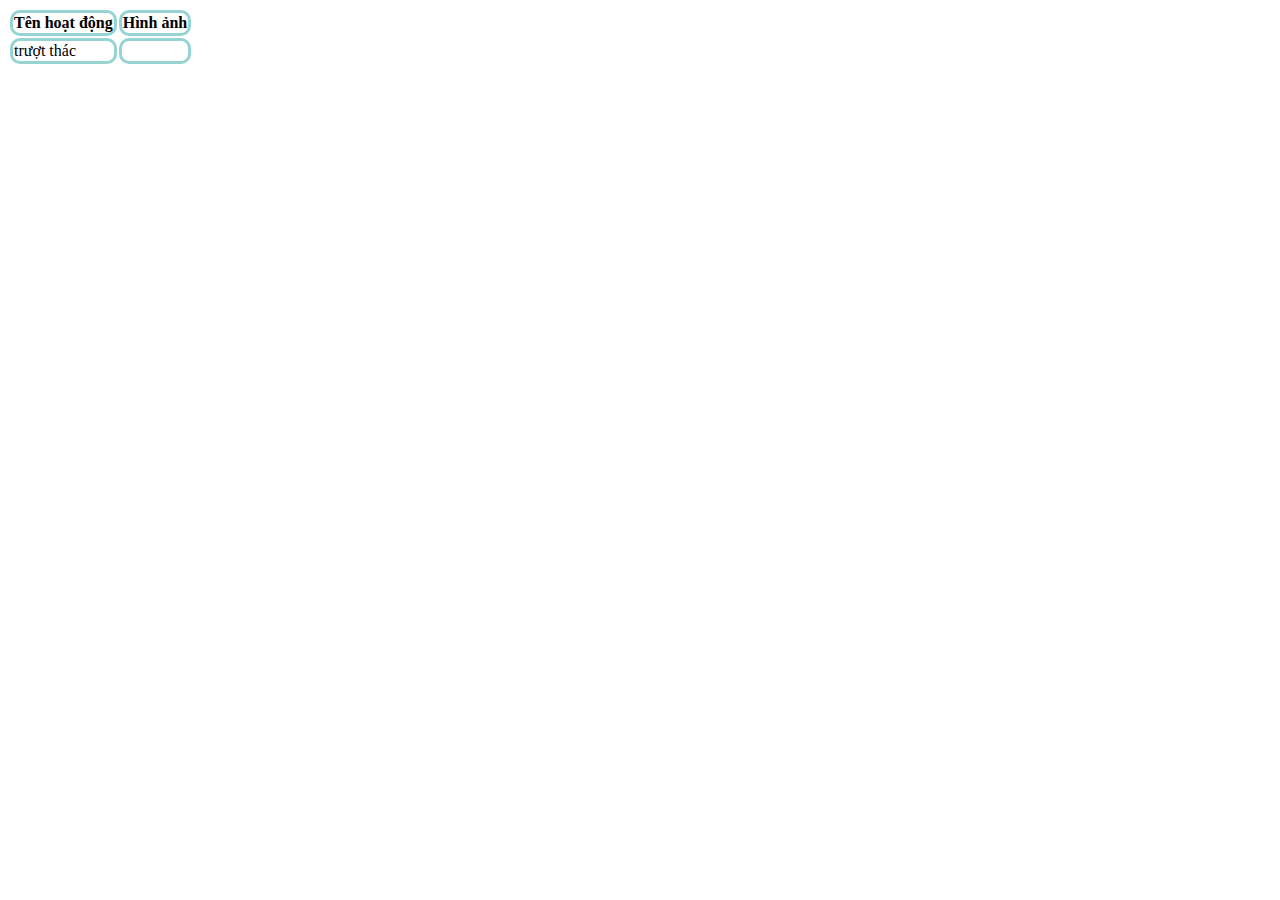
<file: test.html>
<!DOCTYPE html>
<html lang="en">
<head>
    <meta charset="UTF-8">
    <meta name="viewport" content="width=device-width, initial-scale=1.0">
    <title>Document</title>
    <style>

th, td {
    border-style:solid;
    border-radius: 10px;
    border-color: #96D4D4;
}

</style>
</head>
<body>
    <table>
        <thead>
            <tr>
                <th>Tên hoạt động</th>
                <th>Hình ảnh</th>
            </tr>
        </thead>
        <tbody>
            <tr>
                <td>trượt thác</td>
                <td></td>
            </tr>
        </tbody>
    </table>
</body>
</html>
</file>
<file: asset/themify-icons-font/themify-icons/themify-icons.css>
@font-face {
	font-family: 'themify';
	src:url('fonts/themify.eot?-fvbane');
	src:url('fonts/themify.eot?#iefix-fvbane') format('embedded-opentype'),
		url('fonts/themify.woff?-fvbane') format('woff'),
		url('fonts/themify.ttf?-fvbane') format('truetype'),
		url('fonts/themify.svg?-fvbane#themify') format('svg');
	font-weight: normal;
	font-style: normal;
}

[class^="ti-"], [class*=" ti-"] {
	font-family: 'themify';
	speak: none;
	font-style: normal;
	font-weight: normal;
	font-variant: normal;
	text-transform: none;
	line-height: 1;

	/* Better Font Rendering =========== */
	-webkit-font-smoothing: antialiased;
	-moz-osx-font-smoothing: grayscale;
}

.ti-wand:before {
	content: "\e600";
}
.ti-volume:before {
	content: "\e601";
}
.ti-user:before {
	content: "\e602";
}
.ti-unlock:before {
	content: "\e603";
}
.ti-unlink:before {
	content: "\e604";
}
.ti-trash:before {
	content: "\e605";
}
.ti-thought:before {
	content: "\e606";
}
.ti-target:before {
	content: "\e607";
}
.ti-tag:before {
	content: "\e608";
}
.ti-tablet:before {
	content: "\e609";
}
.ti-star:before {
	content: "\e60a";
}
.ti-spray:before {
	content: "\e60b";
}
.ti-signal:before {
	content: "\e60c";
}
.ti-shopping-cart:before {
	content: "\e60d";
}
.ti-shopping-cart-full:before {
	content: "\e60e";
}
.ti-settings:before {
	content: "\e60f";
}
.ti-search:before {
	content: "\e610";
}
.ti-zoom-in:before {
	content: "\e611";
}
.ti-zoom-out:before {
	content: "\e612";
}
.ti-cut:before {
	content: "\e613";
}
.ti-ruler:before {
	content: "\e614";
}
.ti-ruler-pencil:before {
	content: "\e615";
}
.ti-ruler-alt:before {
	content: "\e616";
}
.ti-bookmark:before {
	content: "\e617";
}
.ti-bookmark-alt:before {
	content: "\e618";
}
.ti-reload:before {
	content: "\e619";
}
.ti-plus:before {
	content: "\e61a";
}
.ti-pin:before {
	content: "\e61b";
}
.ti-pencil:before {
	content: "\e61c";
}
.ti-pencil-alt:before {
	content: "\e61d";
}
.ti-paint-roller:before {
	content: "\e61e";
}
.ti-paint-bucket:before {
	content: "\e61f";
}
.ti-na:before {
	content: "\e620";
}
.ti-mobile:before {
	content: "\e621";
}
.ti-minus:before {
	content: "\e622";
}
.ti-medall:before {
	content: "\e623";
}
.ti-medall-alt:before {
	content: "\e624";
}
.ti-marker:before {
	content: "\e625";
}
.ti-marker-alt:before {
	content: "\e626";
}
.ti-arrow-up:before {
	content: "\e627";
}
.ti-arrow-right:before {
	content: "\e628";
}
.ti-arrow-left:before {
	content: "\e629";
}
.ti-arrow-down:before {
	content: "\e62a";
}
.ti-lock:before {
	content: "\e62b";
}
.ti-location-arrow:before {
	content: "\e62c";
}
.ti-link:before {
	content: "\e62d";
}
.ti-layout:before {
	content: "\e62e";
}
.ti-layers:before {
	content: "\e62f";
}
.ti-layers-alt:before {
	content: "\e630";
}
.ti-key:before {
	content: "\e631";
}
.ti-import:before {
	content: "\e632";
}
.ti-image:before {
	content: "\e633";
}
.ti-heart:before {
	content: "\e634";
}
.ti-heart-broken:before {
	content: "\e635";
}
.ti-hand-stop:before {
	content: "\e636";
}
.ti-hand-open:before {
	content: "\e637";
}
.ti-hand-drag:before {
	content: "\e638";
}
.ti-folder:before {
	content: "\e639";
}
.ti-flag:before {
	content: "\e63a";
}
.ti-flag-alt:before {
	content: "\e63b";
}
.ti-flag-alt-2:before {
	content: "\e63c";
}
.ti-eye:before {
	content: "\e63d";
}
.ti-export:before {
	content: "\e63e";
}
.ti-exchange-vertical:before {
	content: "\e63f";
}
.ti-desktop:before {
	content: "\e640";
}
.ti-cup:before {
	content: "\e641";
}
.ti-crown:before {
	content: "\e642";
}
.ti-comments:before {
	content: "\e643";
}
.ti-comment:before {
	content: "\e644";
}
.ti-comment-alt:before {
	content: "\e645";
}
.ti-close:before {
	content: "\e646";
}
.ti-clip:before {
	content: "\e647";
}
.ti-angle-up:before {
	content: "\e648";
}
.ti-angle-right:before {
	content: "\e649";
}
.ti-angle-left:before {
	content: "\e64a";
}
.ti-angle-down:before {
	content: "\e64b";
}
.ti-check:before {
	content: "\e64c";
}
.ti-check-box:before {
	content: "\e64d";
}
.ti-camera:before {
	content: "\e64e";
}
.ti-announcement:before {
	content: "\e64f";
}
.ti-brush:before {
	content: "\e650";
}
.ti-briefcase:before {
	content: "\e651";
}
.ti-bolt:before {
	content: "\e652";
}
.ti-bolt-alt:before {
	content: "\e653";
}
.ti-blackboard:before {
	content: "\e654";
}
.ti-bag:before {
	content: "\e655";
}
.ti-move:before {
	content: "\e656";
}
.ti-arrows-vertical:before {
	content: "\e657";
}
.ti-arrows-horizontal:before {
	content: "\e658";
}
.ti-fullscreen:before {
	content: "\e659";
}
.ti-arrow-top-right:before {
	content: "\e65a";
}
.ti-arrow-top-left:before {
	content: "\e65b";
}
.ti-arrow-circle-up:before {
	content: "\e65c";
}
.ti-arrow-circle-right:before {
	content: "\e65d";
}
.ti-arrow-circle-left:before {
	content: "\e65e";
}
.ti-arrow-circle-down:before {
	content: "\e65f";
}
.ti-angle-double-up:before {
	content: "\e660";
}
.ti-angle-double-right:before {
	content: "\e661";
}
.ti-angle-double-left:before {
	content: "\e662";
}
.ti-angle-double-down:before {
	content: "\e663";
}
.ti-zip:before {
	content: "\e664";
}
.ti-world:before {
	content: "\e665";
}
.ti-wheelchair:before {
	content: "\e666";
}
.ti-view-list:before {
	content: "\e667";
}
.ti-view-list-alt:before {
	content: "\e668";
}
.ti-view-grid:before {
	content: "\e669";
}
.ti-uppercase:before {
	content: "\e66a";
}
.ti-upload:before {
	content: "\e66b";
}
.ti-underline:before {
	content: "\e66c";
}
.ti-truck:before {
	content: "\e66d";
}
.ti-timer:before {
	content: "\e66e";
}
.ti-ticket:before {
	content: "\e66f";
}
.ti-thumb-up:before {
	content: "\e670";
}
.ti-thumb-down:before {
	content: "\e671";
}
.ti-text:before {
	content: "\e672";
}
.ti-stats-up:before {
	content: "\e673";
}
.ti-stats-down:before {
	content: "\e674";
}
.ti-split-v:before {
	content: "\e675";
}
.ti-split-h:before {
	content: "\e676";
}
.ti-smallcap:before {
	content: "\e677";
}
.ti-shine:before {
	content: "\e678";
}
.ti-shift-right:before {
	content: "\e679";
}
.ti-shift-left:before {
	content: "\e67a";
}
.ti-shield:before {
	content: "\e67b";
}
.ti-notepad:before {
	content: "\e67c";
}
.ti-server:before {
	content: "\e67d";
}
.ti-quote-right:before {
	content: "\e67e";
}
.ti-quote-left:before {
	content: "\e67f";
}
.ti-pulse:before {
	content: "\e680";
}
.ti-printer:before {
	content: "\e681";
}
.ti-power-off:before {
	content: "\e682";
}
.ti-plug:before {
	content: "\e683";
}
.ti-pie-chart:before {
	content: "\e684";
}
.ti-paragraph:before {
	content: "\e685";
}
.ti-panel:before {
	content: "\e686";
}
.ti-package:before {
	content: "\e687";
}
.ti-music:before {
	content: "\e688";
}
.ti-music-alt:before {
	content: "\e689";
}
.ti-mouse:before {
	content: "\e68a";
}
.ti-mouse-alt:before {
	content: "\e68b";
}
.ti-money:before {
	content: "\e68c";
}
.ti-microphone:before {
	content: "\e68d";
}
.ti-menu:before {
	content: "\e68e";
}
.ti-menu-alt:before {
	content: "\e68f";
}
.ti-map:before {
	content: "\e690";
}
.ti-map-alt:before {
	content: "\e691";
}
.ti-loop:before {
	content: "\e692";
}
.ti-location-pin:before {
	content: "\e693";
}
.ti-list:before {
	content: "\e694";
}
.ti-light-bulb:before {
	content: "\e695";
}
.ti-Italic:before {
	content: "\e696";
}
.ti-info:before {
	content: "\e697";
}
.ti-infinite:before {
	content: "\e698";
}
.ti-id-badge:before {
	content: "\e699";
}
.ti-hummer:before {
	content: "\e69a";
}
.ti-home:before {
	content: "\e69b";
}
.ti-help:before {
	content: "\e69c";
}
.ti-headphone:before {
	content: "\e69d";
}
.ti-harddrives:before {
	content: "\e69e";
}
.ti-harddrive:before {
	content: "\e69f";
}
.ti-gift:before {
	content: "\e6a0";
}
.ti-game:before {
	content: "\e6a1";
}
.ti-filter:before {
	content: "\e6a2";
}
.ti-files:before {
	content: "\e6a3";
}
.ti-file:before {
	content: "\e6a4";
}
.ti-eraser:before {
	content: "\e6a5";
}
.ti-envelope:before {
	content: "\e6a6";
}
.ti-download:before {
	content: "\e6a7";
}
.ti-direction:before {
	content: "\e6a8";
}
.ti-direction-alt:before {
	content: "\e6a9";
}
.ti-dashboard:before {
	content: "\e6aa";
}
.ti-control-stop:before {
	content: "\e6ab";
}
.ti-control-shuffle:before {
	content: "\e6ac";
}
.ti-control-play:before {
	content: "\e6ad";
}
.ti-control-pause:before {
	content: "\e6ae";
}
.ti-control-forward:before {
	content: "\e6af";
}
.ti-control-backward:before {
	content: "\e6b0";
}
.ti-cloud:before {
	content: "\e6b1";
}
.ti-cloud-up:before {
	content: "\e6b2";
}
.ti-cloud-down:before {
	content: "\e6b3";
}
.ti-clipboard:before {
	content: "\e6b4";
}
.ti-car:before {
	content: "\e6b5";
}
.ti-calendar:before {
	content: "\e6b6";
}
.ti-book:before {
	content: "\e6b7";
}
.ti-bell:before {
	content: "\e6b8";
}
.ti-basketball:before {
	content: "\e6b9";
}
.ti-bar-chart:before {
	content: "\e6ba";
}
.ti-bar-chart-alt:before {
	content: "\e6bb";
}
.ti-back-right:before {
	content: "\e6bc";
}
.ti-back-left:before {
	content: "\e6bd";
}
.ti-arrows-corner:before {
	content: "\e6be";
}
.ti-archive:before {
	content: "\e6bf";
}
.ti-anchor:before {
	content: "\e6c0";
}
.ti-align-right:before {
	content: "\e6c1";
}
.ti-align-left:before {
	content: "\e6c2";
}
.ti-align-justify:before {
	content: "\e6c3";
}
.ti-align-center:before {
	content: "\e6c4";
}
.ti-alert:before {
	content: "\e6c5";
}
.ti-alarm-clock:before {
	content: "\e6c6";
}
.ti-agenda:before {
	content: "\e6c7";
}
.ti-write:before {
	content: "\e6c8";
}
.ti-window:before {
	content: "\e6c9";
}
.ti-widgetized:before {
	content: "\e6ca";
}
.ti-widget:before {
	content: "\e6cb";
}
.ti-widget-alt:before {
	content: "\e6cc";
}
.ti-wallet:before {
	content: "\e6cd";
}
.ti-video-clapper:before {
	content: "\e6ce";
}
.ti-video-camera:before {
	content: "\e6cf";
}
.ti-vector:before {
	content: "\e6d0";
}
.ti-themify-logo:before {
	content: "\e6d1";
}
.ti-themify-favicon:before {
	content: "\e6d2";
}
.ti-themify-favicon-alt:before {
	content: "\e6d3";
}
.ti-support:before {
	content: "\e6d4";
}
.ti-stamp:before {
	content: "\e6d5";
}
.ti-split-v-alt:before {
	content: "\e6d6";
}
.ti-slice:before {
	content: "\e6d7";
}
.ti-shortcode:before {
	content: "\e6d8";
}
.ti-shift-right-alt:before {
	content: "\e6d9";
}
.ti-shift-left-alt:before {
	content: "\e6da";
}
.ti-ruler-alt-2:before {
	content: "\e6db";
}
.ti-receipt:before {
	content: "\e6dc";
}
.ti-pin2:before {
	content: "\e6dd";
}
.ti-pin-alt:before {
	content: "\e6de";
}
.ti-pencil-alt2:before {
	content: "\e6df";
}
.ti-palette:before {
	content: "\e6e0";
}
.ti-more:before {
	content: "\e6e1";
}
.ti-more-alt:before {
	content: "\e6e2";
}
.ti-microphone-alt:before {
	content: "\e6e3";
}
.ti-magnet:before {
	content: "\e6e4";
}
.ti-line-double:before {
	content: "\e6e5";
}
.ti-line-dotted:before {
	content: "\e6e6";
}
.ti-line-dashed:before {
	content: "\e6e7";
}
.ti-layout-width-full:before {
	content: "\e6e8";
}
.ti-layout-width-default:before {
	content: "\e6e9";
}
.ti-layout-width-default-alt:before {
	content: "\e6ea";
}
.ti-layout-tab:before {
	content: "\e6eb";
}
.ti-layout-tab-window:before {
	content: "\e6ec";
}
.ti-layout-tab-v:before {
	content: "\e6ed";
}
.ti-layout-tab-min:before {
	content: "\e6ee";
}
.ti-layout-slider:before {
	content: "\e6ef";
}
.ti-layout-slider-alt:before {
	content: "\e6f0";
}
.ti-layout-sidebar-right:before {
	content: "\e6f1";
}
.ti-layout-sidebar-none:before {
	content: "\e6f2";
}
.ti-layout-sidebar-left:before {
	content: "\e6f3";
}
.ti-layout-placeholder:before {
	content: "\e6f4";
}
.ti-layout-menu:before {
	content: "\e6f5";
}
.ti-layout-menu-v:before {
	content: "\e6f6";
}
.ti-layout-menu-separated:before {
	content: "\e6f7";
}
.ti-layout-menu-full:before {
	content: "\e6f8";
}
.ti-layout-media-right-alt:before {
	content: "\e6f9";
}
.ti-layout-media-right:before {
	content: "\e6fa";
}
.ti-layout-media-overlay:before {
	content: "\e6fb";
}
.ti-layout-media-overlay-alt:before {
	content: "\e6fc";
}
.ti-layout-media-overlay-alt-2:before {
	content: "\e6fd";
}
.ti-layout-media-left-alt:before {
	content: "\e6fe";
}
.ti-layout-media-left:before {
	content: "\e6ff";
}
.ti-layout-media-center-alt:before {
	content: "\e700";
}
.ti-layout-media-center:before {
	content: "\e701";
}
.ti-layout-list-thumb:before {
	content: "\e702";
}
.ti-layout-list-thumb-alt:before {
	content: "\e703";
}
.ti-layout-list-post:before {
	content: "\e704";
}
.ti-layout-list-large-image:before {
	content: "\e705";
}
.ti-layout-line-solid:before {
	content: "\e706";
}
.ti-layout-grid4:before {
	content: "\e707";
}
.ti-layout-grid3:before {
	content: "\e708";
}
.ti-layout-grid2:before {
	content: "\e709";
}
.ti-layout-grid2-thumb:before {
	content: "\e70a";
}
.ti-layout-cta-right:before {
	content: "\e70b";
}
.ti-layout-cta-left:before {
	content: "\e70c";
}
.ti-layout-cta-center:before {
	content: "\e70d";
}
.ti-layout-cta-btn-right:before {
	content: "\e70e";
}
.ti-layout-cta-btn-left:before {
	content: "\e70f";
}
.ti-layout-column4:before {
	content: "\e710";
}
.ti-layout-column3:before {
	content: "\e711";
}
.ti-layout-column2:before {
	content: "\e712";
}
.ti-layout-accordion-separated:before {
	content: "\e713";
}
.ti-layout-accordion-merged:before {
	content: "\e714";
}
.ti-layout-accordion-list:before {
	content: "\e715";
}
.ti-ink-pen:before {
	content: "\e716";
}
.ti-info-alt:before {
	content: "\e717";
}
.ti-help-alt:before {
	content: "\e718";
}
.ti-headphone-alt:before {
	content: "\e719";
}
.ti-hand-point-up:before {
	content: "\e71a";
}
.ti-hand-point-right:before {
	content: "\e71b";
}
.ti-hand-point-left:before {
	content: "\e71c";
}
.ti-hand-point-down:before {
	content: "\e71d";
}
.ti-gallery:before {
	content: "\e71e";
}
.ti-face-smile:before {
	content: "\e71f";
}
.ti-face-sad:before {
	content: "\e720";
}
.ti-credit-card:before {
	content: "\e721";
}
.ti-control-skip-forward:before {
	content: "\e722";
}
.ti-control-skip-backward:before {
	content: "\e723";
}
.ti-control-record:before {
	content: "\e724";
}
.ti-control-eject:before {
	content: "\e725";
}
.ti-comments-smiley:before {
	content: "\e726";
}
.ti-brush-alt:before {
	content: "\e727";
}
.ti-youtube:before {
	content: "\e728";
}
.ti-vimeo:before {
	content: "\e729";
}
.ti-twitter:before {
	content: "\e72a";
}
.ti-time:before {
	content: "\e72b";
}
.ti-tumblr:before {
	content: "\e72c";
}
.ti-skype:before {
	content: "\e72d";
}
.ti-share:before {
	content: "\e72e";
}
.ti-share-alt:before {
	content: "\e72f";
}
.ti-rocket:before {
	content: "\e730";
}
.ti-pinterest:before {
	content: "\e731";
}
.ti-new-window:before {
	content: "\e732";
}
.ti-microsoft:before {
	content: "\e733";
}
.ti-list-ol:before {
	content: "\e734";
}
.ti-linkedin:before {
	content: "\e735";
}
.ti-layout-sidebar-2:before {
	content: "\e736";
}
.ti-layout-grid4-alt:before {
	content: "\e737";
}
.ti-layout-grid3-alt:before {
	content: "\e738";
}
.ti-layout-grid2-alt:before {
	content: "\e739";
}
.ti-layout-column4-alt:before {
	content: "\e73a";
}
.ti-layout-column3-alt:before {
	content: "\e73b";
}
.ti-layout-column2-alt:before {
	content: "\e73c";
}
.ti-instagram:before {
	content: "\e73d";
}
.ti-google:before {
	content: "\e73e";
}
.ti-github:before {
	content: "\e73f";
}
.ti-flickr:before {
	content: "\e740";
}
.ti-facebook:before {
	content: "\e741";
}
.ti-dropbox:before {
	content: "\e742";
}
.ti-dribbble:before {
	content: "\e743";
}
.ti-apple:before {
	content: "\e744";
}
.ti-android:before {
	content: "\e745";
}
.ti-save:before {
	content: "\e746";
}
.ti-save-alt:before {
	content: "\e747";
}
.ti-yahoo:before {
	content: "\e748";
}
.ti-wordpress:before {
	content: "\e749";
}
.ti-vimeo-alt:before {
	content: "\e74a";
}
.ti-twitter-alt:before {
	content: "\e74b";
}
.ti-tumblr-alt:before {
	content: "\e74c";
}
.ti-trello:before {
	content: "\e74d";
}
.ti-stack-overflow:before {
	content: "\e74e";
}
.ti-soundcloud:before {
	content: "\e74f";
}
.ti-sharethis:before {
	content: "\e750";
}
.ti-sharethis-alt:before {
	content: "\e751";
}
.ti-reddit:before {
	content: "\e752";
}
.ti-pinterest-alt:before {
	content: "\e753";
}
.ti-microsoft-alt:before {
	content: "\e754";
}
.ti-linux:before {
	content: "\e755";
}
.ti-jsfiddle:before {
	content: "\e756";
}
.ti-joomla:before {
	content: "\e757";
}
.ti-html5:before {
	content: "\e758";
}
.ti-flickr-alt:before {
	content: "\e759";
}
.ti-email:before {
	content: "\e75a";
}
.ti-drupal:before {
	content: "\e75b";
}
.ti-dropbox-alt:before {
	content: "\e75c";
}
.ti-css3:before {
	content: "\e75d";
}
.ti-rss:before {
	content: "\e75e";
}
.ti-rss-alt:before {
	content: "\e75f";
}
</file>
<file: asset/css/main.css>
/* animation */
@keyframes Fade{
    from{
        opacity: 1;
    }
    to{
        opacity: 0;
    }
}

@keyframes SlidingWindow{
    0%{
        opacity: 0;
        transform: translateX(-100%);
    }
    5%{
        opacity: 0;
        transform: translateX(-100%);
    }
    30%{
        opacity: 1;
        transform: translateX(0);
    }
    65%{
        opacity: 1;
        transform: translateX(0);
    }
    100%{
        opacity: 0;
        transform: translateX(100%);
    }
}

@keyframes rotateCircle {
    from{
        transform: rotate(0);
    }
    to{
        transform: rotate(360deg);
    }
}

/* class cho hiệu ứng */
.load {
    position: absolute;
    width: 46px;
    height: 46px;
    top: 50%;
    left: 50%;
    transform: translate(-50%,-50%);
    border-radius: 50%;
    border: 6px solid #fff;  
    border-top-color: #000;
    border-right-color: #000;
    animation: rotateCircle .8s ease infinite forwards;    
}

/* start css */
html, body {
    margin: 0;
    padding: 0;      
    width: 100%;
    min-height: 100%;
    background-color: #1a1a1a;
    overflow-x: hidden;
}

#main {
    width: 100vw;    /* full chiều ngang viewport */
    height: 100vh;   /* full chiều cao viewport */
}

h1,
h2,
p {
    caret-color: transparent; /* Ẩn dấu nháy */
}

a:link,
a:visited{
    color: blue;
}

.ti-location-pin::before{
    color: #EA4335;
}

.ti-mobile:before {
    color: blue;
}

.ti-money:before{
    font-weight: bold;
}


/* menu */
#menu{
    width: 100%;
    height: 46px;
    z-index: 9999;
    top: 0;
    left: 0;
    background-color: #333333;
    display: flex;
    position: fixed;
    -webkit-user-select: none; /* cho Safari, iOS */
    -ms-user-select: none;     /* cho IE11 */
    user-select: none;
}

.menu__homeIcon{
    width: 50px;
    height: 46px;
    padding: 14px 0;
    margin: 0 12px;
    color: #eeeeee;
    box-sizing: border-box;
    text-align: center;
}

.menu__homeIcon::before{
    font-family: 'themify';
    content: '\e69b';   
    font-style: normal;
}

.menu__options{
    margin: 0;
    padding: 0;
    display: flex;
    flex-direction: column;
}

.menu__options > * {
    min-width: 90px;
    min-height: 46px;
    padding: 0 12px;
    z-index: 1 ;
    color: #eeeeee;
    background-color: #333333;
    display: flex;
    justify-content: flex-start;
    align-items: center;
}

.menu__options > *:not(:first-child){
    display: none;  
}

/* khi thao tác với menu */
.menu__homeIcon:hover,
.menu__options:hover{
    cursor: pointer;
}

.menu__options:hover > *:not(:first-child){
    display: flex;
}

.menu__options > *:hover {
    opacity: 0.7;
    transition: opacity ease .5s;
}

/* content */
.content{
    position: relative;
    min-height: 100vh;
    padding-top: 46px;
}

.content h1 {
    width: 100vw;
    height: 15%;
    font-size: xxx-large;
    color: #fff;
    text-align: center;
    margin: 30px 0 50px;
}

/* interface Home */

    /* phần slider */
.slider{
    margin: 0px 0 16px;
    left: 0;
    right: 0;
    width: 100vw;
    height: 94vh;
    display: flex;
}

.slider > h2{
    -webkit-user-select: none; /* cho Safari, iOS */
    -ms-user-select: none;     /* cho IE11 */
    user-select: none;
    pointer-events: none;
    color:aqua;
    width: 100%;
    height: 46px;
    padding-top: 15px;
    z-index: 1;
    font-style: italic;
    text-shadow: 4px 4px 0 #555;
    position: absolute;
    text-align: center;
}

.slider__background{
    width: 100%;
    height: 100%;
    background: url(../img/interface_HomePage/DL_fog.jpg) center/ contain no-repeat;
    animation: SlidingWindow 8s ease-out infinite forwards ;
    /* background: c i p s r o c a; */
}

    /* phần cityInformation */
.cityInformation{
    width: 100vw;
    height: min-content;
    display: flex;
    flex-direction: row;
    justify-content: space-evenly;
    flex-wrap: wrap;
}

.cityInformation h2{
    color: #1976d2;
    text-align: center;
}

.cityInformation p{ 
    color: #9594A0;
    margin: 0 40px;
    text-align: justify;
    line-height: 1.6;
}

.cityInformation p::before{
    margin-right: 5px;
    font-family: 'themify';
    content: '\e628';
    color: #ffe375;
    font-size: small;
}

.cityInformation > *{
    border-radius: 5%;
    background: linear-gradient(180deg, #1a1336 0%, #0c0c0c 100%);
    width: 40%;
    height: 92vh;
}

.cityInformation__item{
    height: auto;
    margin: 10px;
    padding: 16px 0 110px;
    box-sizing: border-box;
}

/* interface_Accommodation*/
.content__homestay,
.content__hotel{
    display: flex;
    flex-direction: column;
}

.accomItem{
    background-color: #fff;
    margin: 20px 20px;
    display: flex;
    border-radius: 15px;
    padding: 20px;
     box-shadow: 0 4px 10px rgba(0,0,0,0.15);
}

.accomItem h2{
    text-align: center;
    color: #08A045;
}

.accomItem__img{
    width: 25%;
    margin: 20px;
    background-size: cover;
}

.accomItem__img > img{
    width: 100%;
    height: 100%;
    max-height: 45vh;
    border-radius: 5px;
}

.accomItem__description{
    width: 35%;
}

.accomItem__description > p::before {
    font-family: 'themify';
    content: "\e71b";
}

.accomItem__connection{
    padding-left: 16px;
    padding-top: 25px;
    width: 30%;
    display: flex;
    flex-direction: column;
}

.accomItem__connection .ti-facebook{
    margin: 20px;
}


.addIcon::before{
    font-family: 'themify';
    content: '\e61a';
    text-align: center;
    font-style: normal;
}

.addIcon{
    align-self: center;
    padding: 10px;
    border-radius: 50%;
    background-color: #cdcdcd;
}   

/* vehicle */
.content__car,
.content__motorcycle{
    display: flex;
    flex-wrap: wrap;
}

.vehicleItem{
    width: 45vw;
    height: 50vh;
    background-color: #fff;
    margin: 20px 20px;
    display: flex;
}

.vehicleItem h2{
    text-align: center;
    color: #08A045;
    height: 10%;
}

.vehicleItem__header{
    padding: 10px 20px 16px;
    box-sizing: border-box;
    width: 50%;
    height: 100%;
    display: flex;
    flex-direction: column;
}

.vehicleItem__header > img{
    height: 50%;
    width: 90%;
    padding: 16px;
    box-sizing: border-box;
    flex: 1;
}

.vehicleItem__body{
    width: 40%;
    height: 100%;
    padding: 10% 16px 0;
    box-sizing: border-box;
    display: flex;
    flex-direction: column;
}

.vehicleItem__body > p::before{
    font-family: 'themify';
    content: "\e71b";
}

.vehicleItem__body > p {
    margin: 10px 0;
}

.vehicleItem__addIcon{
    align-self: center;
    padding: 10px;
    border-radius: 50%;
    background-color: #cdcdcd;
}   

/* Food and tourist acttraction -> entertainItem*/
/* Cuisine + activities*/

.content__activities,
.content__food{
    width: 100vw;
    display: flex;
    flex-direction: column;
    flex-wrap: wrap;
}

.content__food .entertainItem__recommend > span::before{
    font-family: 'themify'; 
    content: '\e693';
    color: #FF0000;
}

    /* EntertainItem + ExperientialActItem */

.experientialActItem,
.entertainItem{
    width: 95vw;
    height: auto;
    padding: 16px;
    margin: 16px 0;
    border-radius: 10px;
    box-sizing: border-box;
    align-self: center;
    background-color: #fff;
    display: flex;
    flex-wrap: wrap;
    justify-content: space-between;
}

.experientialActItem__name,
.entertainItem__name{
    width: 100%;
    text-align: center;
    font-size: xx-large;
    color: #007BFF;
}

.entertainItem__pictures{
    width: 30%;
    display: flex;
    flex-wrap: wrap;
}

.entertainItem__pictures > img{
    width: 40%;
    max-height: 160px;  
    object-fit: contain;
    margin: 10px;
}

.entertainItem__description{
    width: 40%;
    box-sizing: border-box;
}

.experientialActItem__description > p,
.entertainItem__description > p {
    text-align: justify;
    text-indent: 16px;
    line-height: 1.6;
}

.experientialActItem__description > p::before,
.entertainItem__description > p::before{
    font-family: 'themify';
    content: '\e628';
    color: red;
}

.entertainItem__recommend{
    padding-right: 30px;
    width: 20%;
    display: flex;
    flex-direction: column;
}

.experientialActItem__recommend > span,
.entertainItem__recommend > span{
    line-height: 1.6;
    text-indent: 16px;
    text-align: justify;
}
.experientialActItem__recommend .ti-arrow-right::before,
.entertainItem__recommend .ti-arrow-right::before{
    color: red;
}

    /* experientialActItem */

.experientialActItem__pictures{
    width: 100%;
    display: flex;
    flex-wrap: wrap;
    justify-content: space-evenly;
}

.experientialActItem__pictures > img{ 
    width: 350px;
}
    
.experientialActItem__description{
    padding-top: 20px;
    width: 70%;
    box-sizing: border-box;
}

.experientialActItem__description > p{
    padding: 20px;
}

.experientialActItem__recommend{
    padding: 50px 30px 0px 0px; /*đi theo kim đồng hồ  */
    width: 25%;
    display: flex;
    flex-direction: column;
}

.experientialActItem__recommend > h2{
    color: #E65100;
    text-align: center;
}

.experientialActItem table{
    width: 100%;
}

.experientialActItem thead{
    height: 40px;
}

.experientialActItem th,
.experientialActItem tr,
.experientialActItem td{
    border-style: groove;
    border-radius: 10px;    
    border-color: #E0F7EC;
    background-color: #08A045;
}

.experientialActItem td:last-child,
.experientialActItem td:first-child{
    width: 25%;
    text-align: center;
}

.experientialActItem table p {
    margin: 8px 0;
}

.experientialActItem table img {
    width: 250px;
    height: auto;
    padding: 10px 0;
}

/* plan */

.content__Plan{
    width: 100vw;
    height: auto;
    margin: 40px 0;
    display: flex;
    flex-wrap: wrap;
    justify-content: center;
    background-repeat: no-repeat;
    background-size: cover;
    background-position: center;
}

.content__Plan--type1{
    background-image: url(../img/background/DaLat_landscape_2.jpg);
}

.content__Plan--type2{
    background-image: url(../img/background/DaLat_landscape_3.jpg);
}

.content__Plan > h2{
    width: 100vw;
    color: #f53636;
    font-size: xx-large;
    text-align: center;
}

.exPlan{ 
    padding: 20px;  
    box-sizing: border-box;
    display: flex; 
    justify-content: center;
}

.exPlan__table{
    width: 700px;
    font-family: cursive;
    border: 2px solid #ccc;
    font-size: 13px;
    text-align: center;
}

.exPlan__table .table_day{
    padding: 16px 0;
    background-color: #9AFE2E;
}

.exPlan__table th,
.exPlan__table td {
    padding: 10px 0;
}

.exPlan__table p{
    margin: 0;
}

.exPlan__table thead{
    background-color: #9AFE2E;
}

.exPlan__table tbody{
    background-color: #fff;
}

/* contact */
#contact{
    position: relative;
    width: 100vw;
    text-align: center;
    padding: 20px 0;
    caret-color: transparent;
} 

#contact > h1{
    color: #fff;
}

.contact__icons{
    display: flex;
    justify-content: center;
}

.contact__icons > * {
    width: 23px;
    height: 23px;
    font-size: larger;
    margin: 0 16px;
}

#contact .ti-facebook{
    background-color: #0866FF;
    color: #fff;
    border-radius: 40%;
    display: flex;
    justify-content: center;
    align-items: flex-end;
}

.ti-instagram{
    background: linear-gradient(45deg, #feda75, #fa7e1e, #d62976, #962fbf, #4f5bd5); 
    border-radius: 25%;  
    display: flex;
    justify-content: center;
    align-items: center;
}

.ti-twitter-alt{
    background-color: #1DA1F3;
    color: #fff;
    border-radius: 15%;
    display: flex;
    justify-content: center;
    align-items: center;
}

.datas{
    display: none;
}
</file>
<file: asset/themify-icons-font/themify-icons/demo-files/demo.css>
body {
	font: normal 1em/1.5em Arial, Helvetica, sans-serif;
	max-width: 90%;
	margin: 30px auto 0;
}
h1, h3 {
	font-weight: normal;
}
h3 {
	font-size: 1.4;
	text-transform: uppercase;
	letter-spacing: 1px;
}

.icon-section {
	margin: 0 0 3em;
	clear: both;
	overflow: hidden;
}
.icon-container {
	width: 240px; 
	padding: .7em 0;
	float: left; 
	position: relative;
	text-align: left;
}
.icon-container [class^="ti-"], 
.icon-container [class*=" ti-"] {
	color: #000;
	position: absolute;
	margin-top: 3px;
	transition: .3s;
}
.icon-container:hover [class^="ti-"],
.icon-container:hover [class*=" ti-"] {
	font-size: 2.2em;
	margin-top: -5px;
}
.icon-container:hover .icon-name {
	color: #000;
}
.icon-name {
	color: #aaa;
	margin-left: 35px;
	font-size: .8em;
	transition: .3s;
}
.icon-container:hover .icon-name {
	margin-left: 45px;
}
</file>
<file: asset/themify-icons-font/themify-icons/ie7/ie7.css>
.ti-wand {
	*zoom: expression(this.runtimeStyle['zoom'] = '1', this.innerHTML = '&#xe600;');
}
.ti-volume {
	*zoom: expression(this.runtimeStyle['zoom'] = '1', this.innerHTML = '&#xe601;');
}
.ti-user {
	*zoom: expression(this.runtimeStyle['zoom'] = '1', this.innerHTML = '&#xe602;');
}
.ti-unlock {
	*zoom: expression(this.runtimeStyle['zoom'] = '1', this.innerHTML = '&#xe603;');
}
.ti-unlink {
	*zoom: expression(this.runtimeStyle['zoom'] = '1', this.innerHTML = '&#xe604;');
}
.ti-trash {
	*zoom: expression(this.runtimeStyle['zoom'] = '1', this.innerHTML = '&#xe605;');
}
.ti-thought {
	*zoom: expression(this.runtimeStyle['zoom'] = '1', this.innerHTML = '&#xe606;');
}
.ti-target {
	*zoom: expression(this.runtimeStyle['zoom'] = '1', this.innerHTML = '&#xe607;');
}
.ti-tag {
	*zoom: expression(this.runtimeStyle['zoom'] = '1', this.innerHTML = '&#xe608;');
}
.ti-tablet {
	*zoom: expression(this.runtimeStyle['zoom'] = '1', this.innerHTML = '&#xe609;');
}
.ti-star {
	*zoom: expression(this.runtimeStyle['zoom'] = '1', this.innerHTML = '&#xe60a;');
}
.ti-spray {
	*zoom: expression(this.runtimeStyle['zoom'] = '1', this.innerHTML = '&#xe60b;');
}
.ti-signal {
	*zoom: expression(this.runtimeStyle['zoom'] = '1', this.innerHTML = '&#xe60c;');
}
.ti-shopping-cart {
	*zoom: expression(this.runtimeStyle['zoom'] = '1', this.innerHTML = '&#xe60d;');
}
.ti-shopping-cart-full {
	*zoom: expression(this.runtimeStyle['zoom'] = '1', this.innerHTML = '&#xe60e;');
}
.ti-settings {
	*zoom: expression(this.runtimeStyle['zoom'] = '1', this.innerHTML = '&#xe60f;');
}
.ti-search {
	*zoom: expression(this.runtimeStyle['zoom'] = '1', this.innerHTML = '&#xe610;');
}
.ti-zoom-in {
	*zoom: expression(this.runtimeStyle['zoom'] = '1', this.innerHTML = '&#xe611;');
}
.ti-zoom-out {
	*zoom: expression(this.runtimeStyle['zoom'] = '1', this.innerHTML = '&#xe612;');
}
.ti-cut {
	*zoom: expression(this.runtimeStyle['zoom'] = '1', this.innerHTML = '&#xe613;');
}
.ti-ruler {
	*zoom: expression(this.runtimeStyle['zoom'] = '1', this.innerHTML = '&#xe614;');
}
.ti-ruler-pencil {
	*zoom: expression(this.runtimeStyle['zoom'] = '1', this.innerHTML = '&#xe615;');
}
.ti-ruler-alt {
	*zoom: expression(this.runtimeStyle['zoom'] = '1', this.innerHTML = '&#xe616;');
}
.ti-bookmark {
	*zoom: expression(this.runtimeStyle['zoom'] = '1', this.innerHTML = '&#xe617;');
}
.ti-bookmark-alt {
	*zoom: expression(this.runtimeStyle['zoom'] = '1', this.innerHTML = '&#xe618;');
}
.ti-reload {
	*zoom: expression(this.runtimeStyle['zoom'] = '1', this.innerHTML = '&#xe619;');
}
.ti-plus {
	*zoom: expression(this.runtimeStyle['zoom'] = '1', this.innerHTML = '&#xe61a;');
}
.ti-pin {
	*zoom: expression(this.runtimeStyle['zoom'] = '1', this.innerHTML = '&#xe61b;');
}
.ti-pencil {
	*zoom: expression(this.runtimeStyle['zoom'] = '1', this.innerHTML = '&#xe61c;');
}
.ti-pencil-alt {
	*zoom: expression(this.runtimeStyle['zoom'] = '1', this.innerHTML = '&#xe61d;');
}
.ti-paint-roller {
	*zoom: expression(this.runtimeStyle['zoom'] = '1', this.innerHTML = '&#xe61e;');
}
.ti-paint-bucket {
	*zoom: expression(this.runtimeStyle['zoom'] = '1', this.innerHTML = '&#xe61f;');
}
.ti-na {
	*zoom: expression(this.runtimeStyle['zoom'] = '1', this.innerHTML = '&#xe620;');
}
.ti-mobile {
	*zoom: expression(this.runtimeStyle['zoom'] = '1', this.innerHTML = '&#xe621;');
}
.ti-minus {
	*zoom: expression(this.runtimeStyle['zoom'] = '1', this.innerHTML = '&#xe622;');
}
.ti-medall {
	*zoom: expression(this.runtimeStyle['zoom'] = '1', this.innerHTML = '&#xe623;');
}
.ti-medall-alt {
	*zoom: expression(this.runtimeStyle['zoom'] = '1', this.innerHTML = '&#xe624;');
}
.ti-marker {
	*zoom: expression(this.runtimeStyle['zoom'] = '1', this.innerHTML = '&#xe625;');
}
.ti-marker-alt {
	*zoom: expression(this.runtimeStyle['zoom'] = '1', this.innerHTML = '&#xe626;');
}
.ti-arrow-up {
	*zoom: expression(this.runtimeStyle['zoom'] = '1', this.innerHTML = '&#xe627;');
}
.ti-arrow-right {
	*zoom: expression(this.runtimeStyle['zoom'] = '1', this.innerHTML = '&#xe628;');
}
.ti-arrow-left {
	*zoom: expression(this.runtimeStyle['zoom'] = '1', this.innerHTML = '&#xe629;');
}
.ti-arrow-down {
	*zoom: expression(this.runtimeStyle['zoom'] = '1', this.innerHTML = '&#xe62a;');
}
.ti-lock {
	*zoom: expression(this.runtimeStyle['zoom'] = '1', this.innerHTML = '&#xe62b;');
}
.ti-location-arrow {
	*zoom: expression(this.runtimeStyle['zoom'] = '1', this.innerHTML = '&#xe62c;');
}
.ti-link {
	*zoom: expression(this.runtimeStyle['zoom'] = '1', this.innerHTML = '&#xe62d;');
}
.ti-layout {
	*zoom: expression(this.runtimeStyle['zoom'] = '1', this.innerHTML = '&#xe62e;');
}
.ti-layers {
	*zoom: expression(this.runtimeStyle['zoom'] = '1', this.innerHTML = '&#xe62f;');
}
.ti-layers-alt {
	*zoom: expression(this.runtimeStyle['zoom'] = '1', this.innerHTML = '&#xe630;');
}
.ti-key {
	*zoom: expression(this.runtimeStyle['zoom'] = '1', this.innerHTML = '&#xe631;');
}
.ti-import {
	*zoom: expression(this.runtimeStyle['zoom'] = '1', this.innerHTML = '&#xe632;');
}
.ti-image {
	*zoom: expression(this.runtimeStyle['zoom'] = '1', this.innerHTML = '&#xe633;');
}
.ti-heart {
	*zoom: expression(this.runtimeStyle['zoom'] = '1', this.innerHTML = '&#xe634;');
}
.ti-heart-broken {
	*zoom: expression(this.runtimeStyle['zoom'] = '1', this.innerHTML = '&#xe635;');
}
.ti-hand-stop {
	*zoom: expression(this.runtimeStyle['zoom'] = '1', this.innerHTML = '&#xe636;');
}
.ti-hand-open {
	*zoom: expression(this.runtimeStyle['zoom'] = '1', this.innerHTML = '&#xe637;');
}
.ti-hand-drag {
	*zoom: expression(this.runtimeStyle['zoom'] = '1', this.innerHTML = '&#xe638;');
}
.ti-folder {
	*zoom: expression(this.runtimeStyle['zoom'] = '1', this.innerHTML = '&#xe639;');
}
.ti-flag {
	*zoom: expression(this.runtimeStyle['zoom'] = '1', this.innerHTML = '&#xe63a;');
}
.ti-flag-alt {
	*zoom: expression(this.runtimeStyle['zoom'] = '1', this.innerHTML = '&#xe63b;');
}
.ti-flag-alt-2 {
	*zoom: expression(this.runtimeStyle['zoom'] = '1', this.innerHTML = '&#xe63c;');
}
.ti-eye {
	*zoom: expression(this.runtimeStyle['zoom'] = '1', this.innerHTML = '&#xe63d;');
}
.ti-export {
	*zoom: expression(this.runtimeStyle['zoom'] = '1', this.innerHTML = '&#xe63e;');
}
.ti-exchange-vertical {
	*zoom: expression(this.runtimeStyle['zoom'] = '1', this.innerHTML = '&#xe63f;');
}
.ti-desktop {
	*zoom: expression(this.runtimeStyle['zoom'] = '1', this.innerHTML = '&#xe640;');
}
.ti-cup {
	*zoom: expression(this.runtimeStyle['zoom'] = '1', this.innerHTML = '&#xe641;');
}
.ti-crown {
	*zoom: expression(this.runtimeStyle['zoom'] = '1', this.innerHTML = '&#xe642;');
}
.ti-comments {
	*zoom: expression(this.runtimeStyle['zoom'] = '1', this.innerHTML = '&#xe643;');
}
.ti-comment {
	*zoom: expression(this.runtimeStyle['zoom'] = '1', this.innerHTML = '&#xe644;');
}
.ti-comment-alt {
	*zoom: expression(this.runtimeStyle['zoom'] = '1', this.innerHTML = '&#xe645;');
}
.ti-close {
	*zoom: expression(this.runtimeStyle['zoom'] = '1', this.innerHTML = '&#xe646;');
}
.ti-clip {
	*zoom: expression(this.runtimeStyle['zoom'] = '1', this.innerHTML = '&#xe647;');
}
.ti-angle-up {
	*zoom: expression(this.runtimeStyle['zoom'] = '1', this.innerHTML = '&#xe648;');
}
.ti-angle-right {
	*zoom: expression(this.runtimeStyle['zoom'] = '1', this.innerHTML = '&#xe649;');
}
.ti-angle-left {
	*zoom: expression(this.runtimeStyle['zoom'] = '1', this.innerHTML = '&#xe64a;');
}
.ti-angle-down {
	*zoom: expression(this.runtimeStyle['zoom'] = '1', this.innerHTML = '&#xe64b;');
}
.ti-check {
	*zoom: expression(this.runtimeStyle['zoom'] = '1', this.innerHTML = '&#xe64c;');
}
.ti-check-box {
	*zoom: expression(this.runtimeStyle['zoom'] = '1', this.innerHTML = '&#xe64d;');
}
.ti-camera {
	*zoom: expression(this.runtimeStyle['zoom'] = '1', this.innerHTML = '&#xe64e;');
}
.ti-announcement {
	*zoom: expression(this.runtimeStyle['zoom'] = '1', this.innerHTML = '&#xe64f;');
}
.ti-brush {
	*zoom: expression(this.runtimeStyle['zoom'] = '1', this.innerHTML = '&#xe650;');
}
.ti-briefcase {
	*zoom: expression(this.runtimeStyle['zoom'] = '1', this.innerHTML = '&#xe651;');
}
.ti-bolt {
	*zoom: expression(this.runtimeStyle['zoom'] = '1', this.innerHTML = '&#xe652;');
}
.ti-bolt-alt {
	*zoom: expression(this.runtimeStyle['zoom'] = '1', this.innerHTML = '&#xe653;');
}
.ti-blackboard {
	*zoom: expression(this.runtimeStyle['zoom'] = '1', this.innerHTML = '&#xe654;');
}
.ti-bag {
	*zoom: expression(this.runtimeStyle['zoom'] = '1', this.innerHTML = '&#xe655;');
}
.ti-move {
	*zoom: expression(this.runtimeStyle['zoom'] = '1', this.innerHTML = '&#xe656;');
}
.ti-arrows-vertical {
	*zoom: expression(this.runtimeStyle['zoom'] = '1', this.innerHTML = '&#xe657;');
}
.ti-arrows-horizontal {
	*zoom: expression(this.runtimeStyle['zoom'] = '1', this.innerHTML = '&#xe658;');
}
.ti-fullscreen {
	*zoom: expression(this.runtimeStyle['zoom'] = '1', this.innerHTML = '&#xe659;');
}
.ti-arrow-top-right {
	*zoom: expression(this.runtimeStyle['zoom'] = '1', this.innerHTML = '&#xe65a;');
}
.ti-arrow-top-left {
	*zoom: expression(this.runtimeStyle['zoom'] = '1', this.innerHTML = '&#xe65b;');
}
.ti-arrow-circle-up {
	*zoom: expression(this.runtimeStyle['zoom'] = '1', this.innerHTML = '&#xe65c;');
}
.ti-arrow-circle-right {
	*zoom: expression(this.runtimeStyle['zoom'] = '1', this.innerHTML = '&#xe65d;');
}
.ti-arrow-circle-left {
	*zoom: expression(this.runtimeStyle['zoom'] = '1', this.innerHTML = '&#xe65e;');
}
.ti-arrow-circle-down {
	*zoom: expression(this.runtimeStyle['zoom'] = '1', this.innerHTML = '&#xe65f;');
}
.ti-angle-double-up {
	*zoom: expression(this.runtimeStyle['zoom'] = '1', this.innerHTML = '&#xe660;');
}
.ti-angle-double-right {
	*zoom: expression(this.runtimeStyle['zoom'] = '1', this.innerHTML = '&#xe661;');
}
.ti-angle-double-left {
	*zoom: expression(this.runtimeStyle['zoom'] = '1', this.innerHTML = '&#xe662;');
}
.ti-angle-double-down {
	*zoom: expression(this.runtimeStyle['zoom'] = '1', this.innerHTML = '&#xe663;');
}
.ti-zip {
	*zoom: expression(this.runtimeStyle['zoom'] = '1', this.innerHTML = '&#xe664;');
}
.ti-world {
	*zoom: expression(this.runtimeStyle['zoom'] = '1', this.innerHTML = '&#xe665;');
}
.ti-wheelchair {
	*zoom: expression(this.runtimeStyle['zoom'] = '1', this.innerHTML = '&#xe666;');
}
.ti-view-list {
	*zoom: expression(this.runtimeStyle['zoom'] = '1', this.innerHTML = '&#xe667;');
}
.ti-view-list-alt {
	*zoom: expression(this.runtimeStyle['zoom'] = '1', this.innerHTML = '&#xe668;');
}
.ti-view-grid {
	*zoom: expression(this.runtimeStyle['zoom'] = '1', this.innerHTML = '&#xe669;');
}
.ti-uppercase {
	*zoom: expression(this.runtimeStyle['zoom'] = '1', this.innerHTML = '&#xe66a;');
}
.ti-upload {
	*zoom: expression(this.runtimeStyle['zoom'] = '1', this.innerHTML = '&#xe66b;');
}
.ti-underline {
	*zoom: expression(this.runtimeStyle['zoom'] = '1', this.innerHTML = '&#xe66c;');
}
.ti-truck {
	*zoom: expression(this.runtimeStyle['zoom'] = '1', this.innerHTML = '&#xe66d;');
}
.ti-timer {
	*zoom: expression(this.runtimeStyle['zoom'] = '1', this.innerHTML = '&#xe66e;');
}
.ti-ticket {
	*zoom: expression(this.runtimeStyle['zoom'] = '1', this.innerHTML = '&#xe66f;');
}
.ti-thumb-up {
	*zoom: expression(this.runtimeStyle['zoom'] = '1', this.innerHTML = '&#xe670;');
}
.ti-thumb-down {
	*zoom: expression(this.runtimeStyle['zoom'] = '1', this.innerHTML = '&#xe671;');
}
.ti-text {
	*zoom: expression(this.runtimeStyle['zoom'] = '1', this.innerHTML = '&#xe672;');
}
.ti-stats-up {
	*zoom: expression(this.runtimeStyle['zoom'] = '1', this.innerHTML = '&#xe673;');
}
.ti-stats-down {
	*zoom: expression(this.runtimeStyle['zoom'] = '1', this.innerHTML = '&#xe674;');
}
.ti-split-v {
	*zoom: expression(this.runtimeStyle['zoom'] = '1', this.innerHTML = '&#xe675;');
}
.ti-split-h {
	*zoom: expression(this.runtimeStyle['zoom'] = '1', this.innerHTML = '&#xe676;');
}
.ti-smallcap {
	*zoom: expression(this.runtimeStyle['zoom'] = '1', this.innerHTML = '&#xe677;');
}
.ti-shine {
	*zoom: expression(this.runtimeStyle['zoom'] = '1', this.innerHTML = '&#xe678;');
}
.ti-shift-right {
	*zoom: expression(this.runtimeStyle['zoom'] = '1', this.innerHTML = '&#xe679;');
}
.ti-shift-left {
	*zoom: expression(this.runtimeStyle['zoom'] = '1', this.innerHTML = '&#xe67a;');
}
.ti-shield {
	*zoom: expression(this.runtimeStyle['zoom'] = '1', this.innerHTML = '&#xe67b;');
}
.ti-notepad {
	*zoom: expression(this.runtimeStyle['zoom'] = '1', this.innerHTML = '&#xe67c;');
}
.ti-server {
	*zoom: expression(this.runtimeStyle['zoom'] = '1', this.innerHTML = '&#xe67d;');
}
.ti-quote-right {
	*zoom: expression(this.runtimeStyle['zoom'] = '1', this.innerHTML = '&#xe67e;');
}
.ti-quote-left {
	*zoom: expression(this.runtimeStyle['zoom'] = '1', this.innerHTML = '&#xe67f;');
}
.ti-pulse {
	*zoom: expression(this.runtimeStyle['zoom'] = '1', this.innerHTML = '&#xe680;');
}
.ti-printer {
	*zoom: expression(this.runtimeStyle['zoom'] = '1', this.innerHTML = '&#xe681;');
}
.ti-power-off {
	*zoom: expression(this.runtimeStyle['zoom'] = '1', this.innerHTML = '&#xe682;');
}
.ti-plug {
	*zoom: expression(this.runtimeStyle['zoom'] = '1', this.innerHTML = '&#xe683;');
}
.ti-pie-chart {
	*zoom: expression(this.runtimeStyle['zoom'] = '1', this.innerHTML = '&#xe684;');
}
.ti-paragraph {
	*zoom: expression(this.runtimeStyle['zoom'] = '1', this.innerHTML = '&#xe685;');
}
.ti-panel {
	*zoom: expression(this.runtimeStyle['zoom'] = '1', this.innerHTML = '&#xe686;');
}
.ti-package {
	*zoom: expression(this.runtimeStyle['zoom'] = '1', this.innerHTML = '&#xe687;');
}
.ti-music {
	*zoom: expression(this.runtimeStyle['zoom'] = '1', this.innerHTML = '&#xe688;');
}
.ti-music-alt {
	*zoom: expression(this.runtimeStyle['zoom'] = '1', this.innerHTML = '&#xe689;');
}
.ti-mouse {
	*zoom: expression(this.runtimeStyle['zoom'] = '1', this.innerHTML = '&#xe68a;');
}
.ti-mouse-alt {
	*zoom: expression(this.runtimeStyle['zoom'] = '1', this.innerHTML = '&#xe68b;');
}
.ti-money {
	*zoom: expression(this.runtimeStyle['zoom'] = '1', this.innerHTML = '&#xe68c;');
}
.ti-microphone {
	*zoom: expression(this.runtimeStyle['zoom'] = '1', this.innerHTML = '&#xe68d;');
}
.ti-menu {
	*zoom: expression(this.runtimeStyle['zoom'] = '1', this.innerHTML = '&#xe68e;');
}
.ti-menu-alt {
	*zoom: expression(this.runtimeStyle['zoom'] = '1', this.innerHTML = '&#xe68f;');
}
.ti-map {
	*zoom: expression(this.runtimeStyle['zoom'] = '1', this.innerHTML = '&#xe690;');
}
.ti-map-alt {
	*zoom: expression(this.runtimeStyle['zoom'] = '1', this.innerHTML = '&#xe691;');
}
.ti-loop {
	*zoom: expression(this.runtimeStyle['zoom'] = '1', this.innerHTML = '&#xe692;');
}
.ti-location-pin {
	*zoom: expression(this.runtimeStyle['zoom'] = '1', this.innerHTML = '&#xe693;');
}
.ti-list {
	*zoom: expression(this.runtimeStyle['zoom'] = '1', this.innerHTML = '&#xe694;');
}
.ti-light-bulb {
	*zoom: expression(this.runtimeStyle['zoom'] = '1', this.innerHTML = '&#xe695;');
}
.ti-Italic {
	*zoom: expression(this.runtimeStyle['zoom'] = '1', this.innerHTML = '&#xe696;');
}
.ti-info {
	*zoom: expression(this.runtimeStyle['zoom'] = '1', this.innerHTML = '&#xe697;');
}
.ti-infinite {
	*zoom: expression(this.runtimeStyle['zoom'] = '1', this.innerHTML = '&#xe698;');
}
.ti-id-badge {
	*zoom: expression(this.runtimeStyle['zoom'] = '1', this.innerHTML = '&#xe699;');
}
.ti-hummer {
	*zoom: expression(this.runtimeStyle['zoom'] = '1', this.innerHTML = '&#xe69a;');
}
.ti-home {
	*zoom: expression(this.runtimeStyle['zoom'] = '1', this.innerHTML = '&#xe69b;');
}
.ti-help {
	*zoom: expression(this.runtimeStyle['zoom'] = '1', this.innerHTML = '&#xe69c;');
}
.ti-headphone {
	*zoom: expression(this.runtimeStyle['zoom'] = '1', this.innerHTML = '&#xe69d;');
}
.ti-harddrives {
	*zoom: expression(this.runtimeStyle['zoom'] = '1', this.innerHTML = '&#xe69e;');
}
.ti-harddrive {
	*zoom: expression(this.runtimeStyle['zoom'] = '1', this.innerHTML = '&#xe69f;');
}
.ti-gift {
	*zoom: expression(this.runtimeStyle['zoom'] = '1', this.innerHTML = '&#xe6a0;');
}
.ti-game {
	*zoom: expression(this.runtimeStyle['zoom'] = '1', this.innerHTML = '&#xe6a1;');
}
.ti-filter {
	*zoom: expression(this.runtimeStyle['zoom'] = '1', this.innerHTML = '&#xe6a2;');
}
.ti-files {
	*zoom: expression(this.runtimeStyle['zoom'] = '1', this.innerHTML = '&#xe6a3;');
}
.ti-file {
	*zoom: expression(this.runtimeStyle['zoom'] = '1', this.innerHTML = '&#xe6a4;');
}
.ti-eraser {
	*zoom: expression(this.runtimeStyle['zoom'] = '1', this.innerHTML = '&#xe6a5;');
}
.ti-envelope {
	*zoom: expression(this.runtimeStyle['zoom'] = '1', this.innerHTML = '&#xe6a6;');
}
.ti-download {
	*zoom: expression(this.runtimeStyle['zoom'] = '1', this.innerHTML = '&#xe6a7;');
}
.ti-direction {
	*zoom: expression(this.runtimeStyle['zoom'] = '1', this.innerHTML = '&#xe6a8;');
}
.ti-direction-alt {
	*zoom: expression(this.runtimeStyle['zoom'] = '1', this.innerHTML = '&#xe6a9;');
}
.ti-dashboard {
	*zoom: expression(this.runtimeStyle['zoom'] = '1', this.innerHTML = '&#xe6aa;');
}
.ti-control-stop {
	*zoom: expression(this.runtimeStyle['zoom'] = '1', this.innerHTML = '&#xe6ab;');
}
.ti-control-shuffle {
	*zoom: expression(this.runtimeStyle['zoom'] = '1', this.innerHTML = '&#xe6ac;');
}
.ti-control-play {
	*zoom: expression(this.runtimeStyle['zoom'] = '1', this.innerHTML = '&#xe6ad;');
}
.ti-control-pause {
	*zoom: expression(this.runtimeStyle['zoom'] = '1', this.innerHTML = '&#xe6ae;');
}
.ti-control-forward {
	*zoom: expression(this.runtimeStyle['zoom'] = '1', this.innerHTML = '&#xe6af;');
}
.ti-control-backward {
	*zoom: expression(this.runtimeStyle['zoom'] = '1', this.innerHTML = '&#xe6b0;');
}
.ti-cloud {
	*zoom: expression(this.runtimeStyle['zoom'] = '1', this.innerHTML = '&#xe6b1;');
}
.ti-cloud-up {
	*zoom: expression(this.runtimeStyle['zoom'] = '1', this.innerHTML = '&#xe6b2;');
}
.ti-cloud-down {
	*zoom: expression(this.runtimeStyle['zoom'] = '1', this.innerHTML = '&#xe6b3;');
}
.ti-clipboard {
	*zoom: expression(this.runtimeStyle['zoom'] = '1', this.innerHTML = '&#xe6b4;');
}
.ti-car {
	*zoom: expression(this.runtimeStyle['zoom'] = '1', this.innerHTML = '&#xe6b5;');
}
.ti-calendar {
	*zoom: expression(this.runtimeStyle['zoom'] = '1', this.innerHTML = '&#xe6b6;');
}
.ti-book {
	*zoom: expression(this.runtimeStyle['zoom'] = '1', this.innerHTML = '&#xe6b7;');
}
.ti-bell {
	*zoom: expression(this.runtimeStyle['zoom'] = '1', this.innerHTML = '&#xe6b8;');
}
.ti-basketball {
	*zoom: expression(this.runtimeStyle['zoom'] = '1', this.innerHTML = '&#xe6b9;');
}
.ti-bar-chart {
	*zoom: expression(this.runtimeStyle['zoom'] = '1', this.innerHTML = '&#xe6ba;');
}
.ti-bar-chart-alt {
	*zoom: expression(this.runtimeStyle['zoom'] = '1', this.innerHTML = '&#xe6bb;');
}
.ti-back-right {
	*zoom: expression(this.runtimeStyle['zoom'] = '1', this.innerHTML = '&#xe6bc;');
}
.ti-back-left {
	*zoom: expression(this.runtimeStyle['zoom'] = '1', this.innerHTML = '&#xe6bd;');
}
.ti-arrows-corner {
	*zoom: expression(this.runtimeStyle['zoom'] = '1', this.innerHTML = '&#xe6be;');
}
.ti-archive {
	*zoom: expression(this.runtimeStyle['zoom'] = '1', this.innerHTML = '&#xe6bf;');
}
.ti-anchor {
	*zoom: expression(this.runtimeStyle['zoom'] = '1', this.innerHTML = '&#xe6c0;');
}
.ti-align-right {
	*zoom: expression(this.runtimeStyle['zoom'] = '1', this.innerHTML = '&#xe6c1;');
}
.ti-align-left {
	*zoom: expression(this.runtimeStyle['zoom'] = '1', this.innerHTML = '&#xe6c2;');
}
.ti-align-justify {
	*zoom: expression(this.runtimeStyle['zoom'] = '1', this.innerHTML = '&#xe6c3;');
}
.ti-align-center {
	*zoom: expression(this.runtimeStyle['zoom'] = '1', this.innerHTML = '&#xe6c4;');
}
.ti-alert {
	*zoom: expression(this.runtimeStyle['zoom'] = '1', this.innerHTML = '&#xe6c5;');
}
.ti-alarm-clock {
	*zoom: expression(this.runtimeStyle['zoom'] = '1', this.innerHTML = '&#xe6c6;');
}
.ti-agenda {
	*zoom: expression(this.runtimeStyle['zoom'] = '1', this.innerHTML = '&#xe6c7;');
}
.ti-write {
	*zoom: expression(this.runtimeStyle['zoom'] = '1', this.innerHTML = '&#xe6c8;');
}
.ti-window {
	*zoom: expression(this.runtimeStyle['zoom'] = '1', this.innerHTML = '&#xe6c9;');
}
.ti-widgetized {
	*zoom: expression(this.runtimeStyle['zoom'] = '1', this.innerHTML = '&#xe6ca;');
}
.ti-widget {
	*zoom: expression(this.runtimeStyle['zoom'] = '1', this.innerHTML = '&#xe6cb;');
}
.ti-widget-alt {
	*zoom: expression(this.runtimeStyle['zoom'] = '1', this.innerHTML = '&#xe6cc;');
}
.ti-wallet {
	*zoom: expression(this.runtimeStyle['zoom'] = '1', this.innerHTML = '&#xe6cd;');
}
.ti-video-clapper {
	*zoom: expression(this.runtimeStyle['zoom'] = '1', this.innerHTML = '&#xe6ce;');
}
.ti-video-camera {
	*zoom: expression(this.runtimeStyle['zoom'] = '1', this.innerHTML = '&#xe6cf;');
}
.ti-vector {
	*zoom: expression(this.runtimeStyle['zoom'] = '1', this.innerHTML = '&#xe6d0;');
}
.ti-themify-logo {
	*zoom: expression(this.runtimeStyle['zoom'] = '1', this.innerHTML = '&#xe6d1;');
}
.ti-themify-favicon {
	*zoom: expression(this.runtimeStyle['zoom'] = '1', this.innerHTML = '&#xe6d2;');
}
.ti-themify-favicon-alt {
	*zoom: expression(this.runtimeStyle['zoom'] = '1', this.innerHTML = '&#xe6d3;');
}
.ti-support {
	*zoom: expression(this.runtimeStyle['zoom'] = '1', this.innerHTML = '&#xe6d4;');
}
.ti-stamp {
	*zoom: expression(this.runtimeStyle['zoom'] = '1', this.innerHTML = '&#xe6d5;');
}
.ti-split-v-alt {
	*zoom: expression(this.runtimeStyle['zoom'] = '1', this.innerHTML = '&#xe6d6;');
}
.ti-slice {
	*zoom: expression(this.runtimeStyle['zoom'] = '1', this.innerHTML = '&#xe6d7;');
}
.ti-shortcode {
	*zoom: expression(this.runtimeStyle['zoom'] = '1', this.innerHTML = '&#xe6d8;');
}
.ti-shift-right-alt {
	*zoom: expression(this.runtimeStyle['zoom'] = '1', this.innerHTML = '&#xe6d9;');
}
.ti-shift-left-alt {
	*zoom: expression(this.runtimeStyle['zoom'] = '1', this.innerHTML = '&#xe6da;');
}
.ti-ruler-alt-2 {
	*zoom: expression(this.runtimeStyle['zoom'] = '1', this.innerHTML = '&#xe6db;');
}
.ti-receipt {
	*zoom: expression(this.runtimeStyle['zoom'] = '1', this.innerHTML = '&#xe6dc;');
}
.ti-pin2 {
	*zoom: expression(this.runtimeStyle['zoom'] = '1', this.innerHTML = '&#xe6dd;');
}
.ti-pin-alt {
	*zoom: expression(this.runtimeStyle['zoom'] = '1', this.innerHTML = '&#xe6de;');
}
.ti-pencil-alt2 {
	*zoom: expression(this.runtimeStyle['zoom'] = '1', this.innerHTML = '&#xe6df;');
}
.ti-palette {
	*zoom: expression(this.runtimeStyle['zoom'] = '1', this.innerHTML = '&#xe6e0;');
}
.ti-more {
	*zoom: expression(this.runtimeStyle['zoom'] = '1', this.innerHTML = '&#xe6e1;');
}
.ti-more-alt {
	*zoom: expression(this.runtimeStyle['zoom'] = '1', this.innerHTML = '&#xe6e2;');
}
.ti-microphone-alt {
	*zoom: expression(this.runtimeStyle['zoom'] = '1', this.innerHTML = '&#xe6e3;');
}
.ti-magnet {
	*zoom: expression(this.runtimeStyle['zoom'] = '1', this.innerHTML = '&#xe6e4;');
}
.ti-line-double {
	*zoom: expression(this.runtimeStyle['zoom'] = '1', this.innerHTML = '&#xe6e5;');
}
.ti-line-dotted {
	*zoom: expression(this.runtimeStyle['zoom'] = '1', this.innerHTML = '&#xe6e6;');
}
.ti-line-dashed {
	*zoom: expression(this.runtimeStyle['zoom'] = '1', this.innerHTML = '&#xe6e7;');
}
.ti-layout-width-full {
	*zoom: expression(this.runtimeStyle['zoom'] = '1', this.innerHTML = '&#xe6e8;');
}
.ti-layout-width-default {
	*zoom: expression(this.runtimeStyle['zoom'] = '1', this.innerHTML = '&#xe6e9;');
}
.ti-layout-width-default-alt {
	*zoom: expression(this.runtimeStyle['zoom'] = '1', this.innerHTML = '&#xe6ea;');
}
.ti-layout-tab {
	*zoom: expression(this.runtimeStyle['zoom'] = '1', this.innerHTML = '&#xe6eb;');
}
.ti-layout-tab-window {
	*zoom: expression(this.runtimeStyle['zoom'] = '1', this.innerHTML = '&#xe6ec;');
}
.ti-layout-tab-v {
	*zoom: expression(this.runtimeStyle['zoom'] = '1', this.innerHTML = '&#xe6ed;');
}
.ti-layout-tab-min {
	*zoom: expression(this.runtimeStyle['zoom'] = '1', this.innerHTML = '&#xe6ee;');
}
.ti-layout-slider {
	*zoom: expression(this.runtimeStyle['zoom'] = '1', this.innerHTML = '&#xe6ef;');
}
.ti-layout-slider-alt {
	*zoom: expression(this.runtimeStyle['zoom'] = '1', this.innerHTML = '&#xe6f0;');
}
.ti-layout-sidebar-right {
	*zoom: expression(this.runtimeStyle['zoom'] = '1', this.innerHTML = '&#xe6f1;');
}
.ti-layout-sidebar-none {
	*zoom: expression(this.runtimeStyle['zoom'] = '1', this.innerHTML = '&#xe6f2;');
}
.ti-layout-sidebar-left {
	*zoom: expression(this.runtimeStyle['zoom'] = '1', this.innerHTML = '&#xe6f3;');
}
.ti-layout-placeholder {
	*zoom: expression(this.runtimeStyle['zoom'] = '1', this.innerHTML = '&#xe6f4;');
}
.ti-layout-menu {
	*zoom: expression(this.runtimeStyle['zoom'] = '1', this.innerHTML = '&#xe6f5;');
}
.ti-layout-menu-v {
	*zoom: expression(this.runtimeStyle['zoom'] = '1', this.innerHTML = '&#xe6f6;');
}
.ti-layout-menu-separated {
	*zoom: expression(this.runtimeStyle['zoom'] = '1', this.innerHTML = '&#xe6f7;');
}
.ti-layout-menu-full {
	*zoom: expression(this.runtimeStyle['zoom'] = '1', this.innerHTML = '&#xe6f8;');
}
.ti-layout-media-right-alt {
	*zoom: expression(this.runtimeStyle['zoom'] = '1', this.innerHTML = '&#xe6f9;');
}
.ti-layout-media-right {
	*zoom: expression(this.runtimeStyle['zoom'] = '1', this.innerHTML = '&#xe6fa;');
}
.ti-layout-media-overlay {
	*zoom: expression(this.runtimeStyle['zoom'] = '1', this.innerHTML = '&#xe6fb;');
}
.ti-layout-media-overlay-alt {
	*zoom: expression(this.runtimeStyle['zoom'] = '1', this.innerHTML = '&#xe6fc;');
}
.ti-layout-media-overlay-alt-2 {
	*zoom: expression(this.runtimeStyle['zoom'] = '1', this.innerHTML = '&#xe6fd;');
}
.ti-layout-media-left-alt {
	*zoom: expression(this.runtimeStyle['zoom'] = '1', this.innerHTML = '&#xe6fe;');
}
.ti-layout-media-left {
	*zoom: expression(this.runtimeStyle['zoom'] = '1', this.innerHTML = '&#xe6ff;');
}
.ti-layout-media-center-alt {
	*zoom: expression(this.runtimeStyle['zoom'] = '1', this.innerHTML = '&#xe700;');
}
.ti-layout-media-center {
	*zoom: expression(this.runtimeStyle['zoom'] = '1', this.innerHTML = '&#xe701;');
}
.ti-layout-list-thumb {
	*zoom: expression(this.runtimeStyle['zoom'] = '1', this.innerHTML = '&#xe702;');
}
.ti-layout-list-thumb-alt {
	*zoom: expression(this.runtimeStyle['zoom'] = '1', this.innerHTML = '&#xe703;');
}
.ti-layout-list-post {
	*zoom: expression(this.runtimeStyle['zoom'] = '1', this.innerHTML = '&#xe704;');
}
.ti-layout-list-large-image {
	*zoom: expression(this.runtimeStyle['zoom'] = '1', this.innerHTML = '&#xe705;');
}
.ti-layout-line-solid {
	*zoom: expression(this.runtimeStyle['zoom'] = '1', this.innerHTML = '&#xe706;');
}
.ti-layout-grid4 {
	*zoom: expression(this.runtimeStyle['zoom'] = '1', this.innerHTML = '&#xe707;');
}
.ti-layout-grid3 {
	*zoom: expression(this.runtimeStyle['zoom'] = '1', this.innerHTML = '&#xe708;');
}
.ti-layout-grid2 {
	*zoom: expression(this.runtimeStyle['zoom'] = '1', this.innerHTML = '&#xe709;');
}
.ti-layout-grid2-thumb {
	*zoom: expression(this.runtimeStyle['zoom'] = '1', this.innerHTML = '&#xe70a;');
}
.ti-layout-cta-right {
	*zoom: expression(this.runtimeStyle['zoom'] = '1', this.innerHTML = '&#xe70b;');
}
.ti-layout-cta-left {
	*zoom: expression(this.runtimeStyle['zoom'] = '1', this.innerHTML = '&#xe70c;');
}
.ti-layout-cta-center {
	*zoom: expression(this.runtimeStyle['zoom'] = '1', this.innerHTML = '&#xe70d;');
}
.ti-layout-cta-btn-right {
	*zoom: expression(this.runtimeStyle['zoom'] = '1', this.innerHTML = '&#xe70e;');
}
.ti-layout-cta-btn-left {
	*zoom: expression(this.runtimeStyle['zoom'] = '1', this.innerHTML = '&#xe70f;');
}
.ti-layout-column4 {
	*zoom: expression(this.runtimeStyle['zoom'] = '1', this.innerHTML = '&#xe710;');
}
.ti-layout-column3 {
	*zoom: expression(this.runtimeStyle['zoom'] = '1', this.innerHTML = '&#xe711;');
}
.ti-layout-column2 {
	*zoom: expression(this.runtimeStyle['zoom'] = '1', this.innerHTML = '&#xe712;');
}
.ti-layout-accordion-separated {
	*zoom: expression(this.runtimeStyle['zoom'] = '1', this.innerHTML = '&#xe713;');
}
.ti-layout-accordion-merged {
	*zoom: expression(this.runtimeStyle['zoom'] = '1', this.innerHTML = '&#xe714;');
}
.ti-layout-accordion-list {
	*zoom: expression(this.runtimeStyle['zoom'] = '1', this.innerHTML = '&#xe715;');
}
.ti-ink-pen {
	*zoom: expression(this.runtimeStyle['zoom'] = '1', this.innerHTML = '&#xe716;');
}
.ti-info-alt {
	*zoom: expression(this.runtimeStyle['zoom'] = '1', this.innerHTML = '&#xe717;');
}
.ti-help-alt {
	*zoom: expression(this.runtimeStyle['zoom'] = '1', this.innerHTML = '&#xe718;');
}
.ti-headphone-alt {
	*zoom: expression(this.runtimeStyle['zoom'] = '1', this.innerHTML = '&#xe719;');
}
.ti-hand-point-up {
	*zoom: expression(this.runtimeStyle['zoom'] = '1', this.innerHTML = '&#xe71a;');
}
.ti-hand-point-right {
	*zoom: expression(this.runtimeStyle['zoom'] = '1', this.innerHTML = '&#xe71b;');
}
.ti-hand-point-left {
	*zoom: expression(this.runtimeStyle['zoom'] = '1', this.innerHTML = '&#xe71c;');
}
.ti-hand-point-down {
	*zoom: expression(this.runtimeStyle['zoom'] = '1', this.innerHTML = '&#xe71d;');
}
.ti-gallery {
	*zoom: expression(this.runtimeStyle['zoom'] = '1', this.innerHTML = '&#xe71e;');
}
.ti-face-smile {
	*zoom: expression(this.runtimeStyle['zoom'] = '1', this.innerHTML = '&#xe71f;');
}
.ti-face-sad {
	*zoom: expression(this.runtimeStyle['zoom'] = '1', this.innerHTML = '&#xe720;');
}
.ti-credit-card {
	*zoom: expression(this.runtimeStyle['zoom'] = '1', this.innerHTML = '&#xe721;');
}
.ti-control-skip-forward {
	*zoom: expression(this.runtimeStyle['zoom'] = '1', this.innerHTML = '&#xe722;');
}
.ti-control-skip-backward {
	*zoom: expression(this.runtimeStyle['zoom'] = '1', this.innerHTML = '&#xe723;');
}
.ti-control-record {
	*zoom: expression(this.runtimeStyle['zoom'] = '1', this.innerHTML = '&#xe724;');
}
.ti-control-eject {
	*zoom: expression(this.runtimeStyle['zoom'] = '1', this.innerHTML = '&#xe725;');
}
.ti-comments-smiley {
	*zoom: expression(this.runtimeStyle['zoom'] = '1', this.innerHTML = '&#xe726;');
}
.ti-brush-alt {
	*zoom: expression(this.runtimeStyle['zoom'] = '1', this.innerHTML = '&#xe727;');
}
.ti-youtube {
	*zoom: expression(this.runtimeStyle['zoom'] = '1', this.innerHTML = '&#xe728;');
}
.ti-vimeo {
	*zoom: expression(this.runtimeStyle['zoom'] = '1', this.innerHTML = '&#xe729;');
}
.ti-twitter {
	*zoom: expression(this.runtimeStyle['zoom'] = '1', this.innerHTML = '&#xe72a;');
}
.ti-time {
	*zoom: expression(this.runtimeStyle['zoom'] = '1', this.innerHTML = '&#xe72b;');
}
.ti-tumblr {
	*zoom: expression(this.runtimeStyle['zoom'] = '1', this.innerHTML = '&#xe72c;');
}
.ti-skype {
	*zoom: expression(this.runtimeStyle['zoom'] = '1', this.innerHTML = '&#xe72d;');
}
.ti-share {
	*zoom: expression(this.runtimeStyle['zoom'] = '1', this.innerHTML = '&#xe72e;');
}
.ti-share-alt {
	*zoom: expression(this.runtimeStyle['zoom'] = '1', this.innerHTML = '&#xe72f;');
}
.ti-rocket {
	*zoom: expression(this.runtimeStyle['zoom'] = '1', this.innerHTML = '&#xe730;');
}
.ti-pinterest {
	*zoom: expression(this.runtimeStyle['zoom'] = '1', this.innerHTML = '&#xe731;');
}
.ti-new-window {
	*zoom: expression(this.runtimeStyle['zoom'] = '1', this.innerHTML = '&#xe732;');
}
.ti-microsoft {
	*zoom: expression(this.runtimeStyle['zoom'] = '1', this.innerHTML = '&#xe733;');
}
.ti-list-ol {
	*zoom: expression(this.runtimeStyle['zoom'] = '1', this.innerHTML = '&#xe734;');
}
.ti-linkedin {
	*zoom: expression(this.runtimeStyle['zoom'] = '1', this.innerHTML = '&#xe735;');
}
.ti-layout-sidebar-2 {
	*zoom: expression(this.runtimeStyle['zoom'] = '1', this.innerHTML = '&#xe736;');
}
.ti-layout-grid4-alt {
	*zoom: expression(this.runtimeStyle['zoom'] = '1', this.innerHTML = '&#xe737;');
}
.ti-layout-grid3-alt {
	*zoom: expression(this.runtimeStyle['zoom'] = '1', this.innerHTML = '&#xe738;');
}
.ti-layout-grid2-alt {
	*zoom: expression(this.runtimeStyle['zoom'] = '1', this.innerHTML = '&#xe739;');
}
.ti-layout-column4-alt {
	*zoom: expression(this.runtimeStyle['zoom'] = '1', this.innerHTML = '&#xe73a;');
}
.ti-layout-column3-alt {
	*zoom: expression(this.runtimeStyle['zoom'] = '1', this.innerHTML = '&#xe73b;');
}
.ti-layout-column2-alt {
	*zoom: expression(this.runtimeStyle['zoom'] = '1', this.innerHTML = '&#xe73c;');
}
.ti-instagram {
	*zoom: expression(this.runtimeStyle['zoom'] = '1', this.innerHTML = '&#xe73d;');
}
.ti-google {
	*zoom: expression(this.runtimeStyle['zoom'] = '1', this.innerHTML = '&#xe73e;');
}
.ti-github {
	*zoom: expression(this.runtimeStyle['zoom'] = '1', this.innerHTML = '&#xe73f;');
}
.ti-flickr {
	*zoom: expression(this.runtimeStyle['zoom'] = '1', this.innerHTML = '&#xe740;');
}
.ti-facebook {
	*zoom: expression(this.runtimeStyle['zoom'] = '1', this.innerHTML = '&#xe741;');
}
.ti-dropbox {
	*zoom: expression(this.runtimeStyle['zoom'] = '1', this.innerHTML = '&#xe742;');
}
.ti-dribbble {
	*zoom: expression(this.runtimeStyle['zoom'] = '1', this.innerHTML = '&#xe743;');
}
.ti-apple {
	*zoom: expression(this.runtimeStyle['zoom'] = '1', this.innerHTML = '&#xe744;');
}
.ti-android {
	*zoom: expression(this.runtimeStyle['zoom'] = '1', this.innerHTML = '&#xe745;');
}
.ti-save {
	*zoom: expression(this.runtimeStyle['zoom'] = '1', this.innerHTML = '&#xe746;');
}
.ti-save-alt {
	*zoom: expression(this.runtimeStyle['zoom'] = '1', this.innerHTML = '&#xe747;');
}
.ti-yahoo {
	*zoom: expression(this.runtimeStyle['zoom'] = '1', this.innerHTML = '&#xe748;');
}
.ti-wordpress {
	*zoom: expression(this.runtimeStyle['zoom'] = '1', this.innerHTML = '&#xe749;');
}
.ti-vimeo-alt {
	*zoom: expression(this.runtimeStyle['zoom'] = '1', this.innerHTML = '&#xe74a;');
}
.ti-twitter-alt {
	*zoom: expression(this.runtimeStyle['zoom'] = '1', this.innerHTML = '&#xe74b;');
}
.ti-tumblr-alt {
	*zoom: expression(this.runtimeStyle['zoom'] = '1', this.innerHTML = '&#xe74c;');
}
.ti-trello {
	*zoom: expression(this.runtimeStyle['zoom'] = '1', this.innerHTML = '&#xe74d;');
}
.ti-stack-overflow {
	*zoom: expression(this.runtimeStyle['zoom'] = '1', this.innerHTML = '&#xe74e;');
}
.ti-soundcloud {
	*zoom: expression(this.runtimeStyle['zoom'] = '1', this.innerHTML = '&#xe74f;');
}
.ti-sharethis {
	*zoom: expression(this.runtimeStyle['zoom'] = '1', this.innerHTML = '&#xe750;');
}
.ti-sharethis-alt {
	*zoom: expression(this.runtimeStyle['zoom'] = '1', this.innerHTML = '&#xe751;');
}
.ti-reddit {
	*zoom: expression(this.runtimeStyle['zoom'] = '1', this.innerHTML = '&#xe752;');
}
.ti-pinterest-alt {
	*zoom: expression(this.runtimeStyle['zoom'] = '1', this.innerHTML = '&#xe753;');
}
.ti-microsoft-alt {
	*zoom: expression(this.runtimeStyle['zoom'] = '1', this.innerHTML = '&#xe754;');
}
.ti-linux {
	*zoom: expression(this.runtimeStyle['zoom'] = '1', this.innerHTML = '&#xe755;');
}
.ti-jsfiddle {
	*zoom: expression(this.runtimeStyle['zoom'] = '1', this.innerHTML = '&#xe756;');
}
.ti-joomla {
	*zoom: expression(this.runtimeStyle['zoom'] = '1', this.innerHTML = '&#xe757;');
}
.ti-html5 {
	*zoom: expression(this.runtimeStyle['zoom'] = '1', this.innerHTML = '&#xe758;');
}
.ti-flickr-alt {
	*zoom: expression(this.runtimeStyle['zoom'] = '1', this.innerHTML = '&#xe759;');
}
.ti-email {
	*zoom: expression(this.runtimeStyle['zoom'] = '1', this.innerHTML = '&#xe75a;');
}
.ti-drupal {
	*zoom: expression(this.runtimeStyle['zoom'] = '1', this.innerHTML = '&#xe75b;');
}
.ti-dropbox-alt {
	*zoom: expression(this.runtimeStyle['zoom'] = '1', this.innerHTML = '&#xe75c;');
}
.ti-css3 {
	*zoom: expression(this.runtimeStyle['zoom'] = '1', this.innerHTML = '&#xe75d;');
}
.ti-rss {
	*zoom: expression(this.runtimeStyle['zoom'] = '1', this.innerHTML = '&#xe75e;');
}
.ti-rss-alt {
	*zoom: expression(this.runtimeStyle['zoom'] = '1', this.innerHTML = '&#xe75f;');
}
</file>
